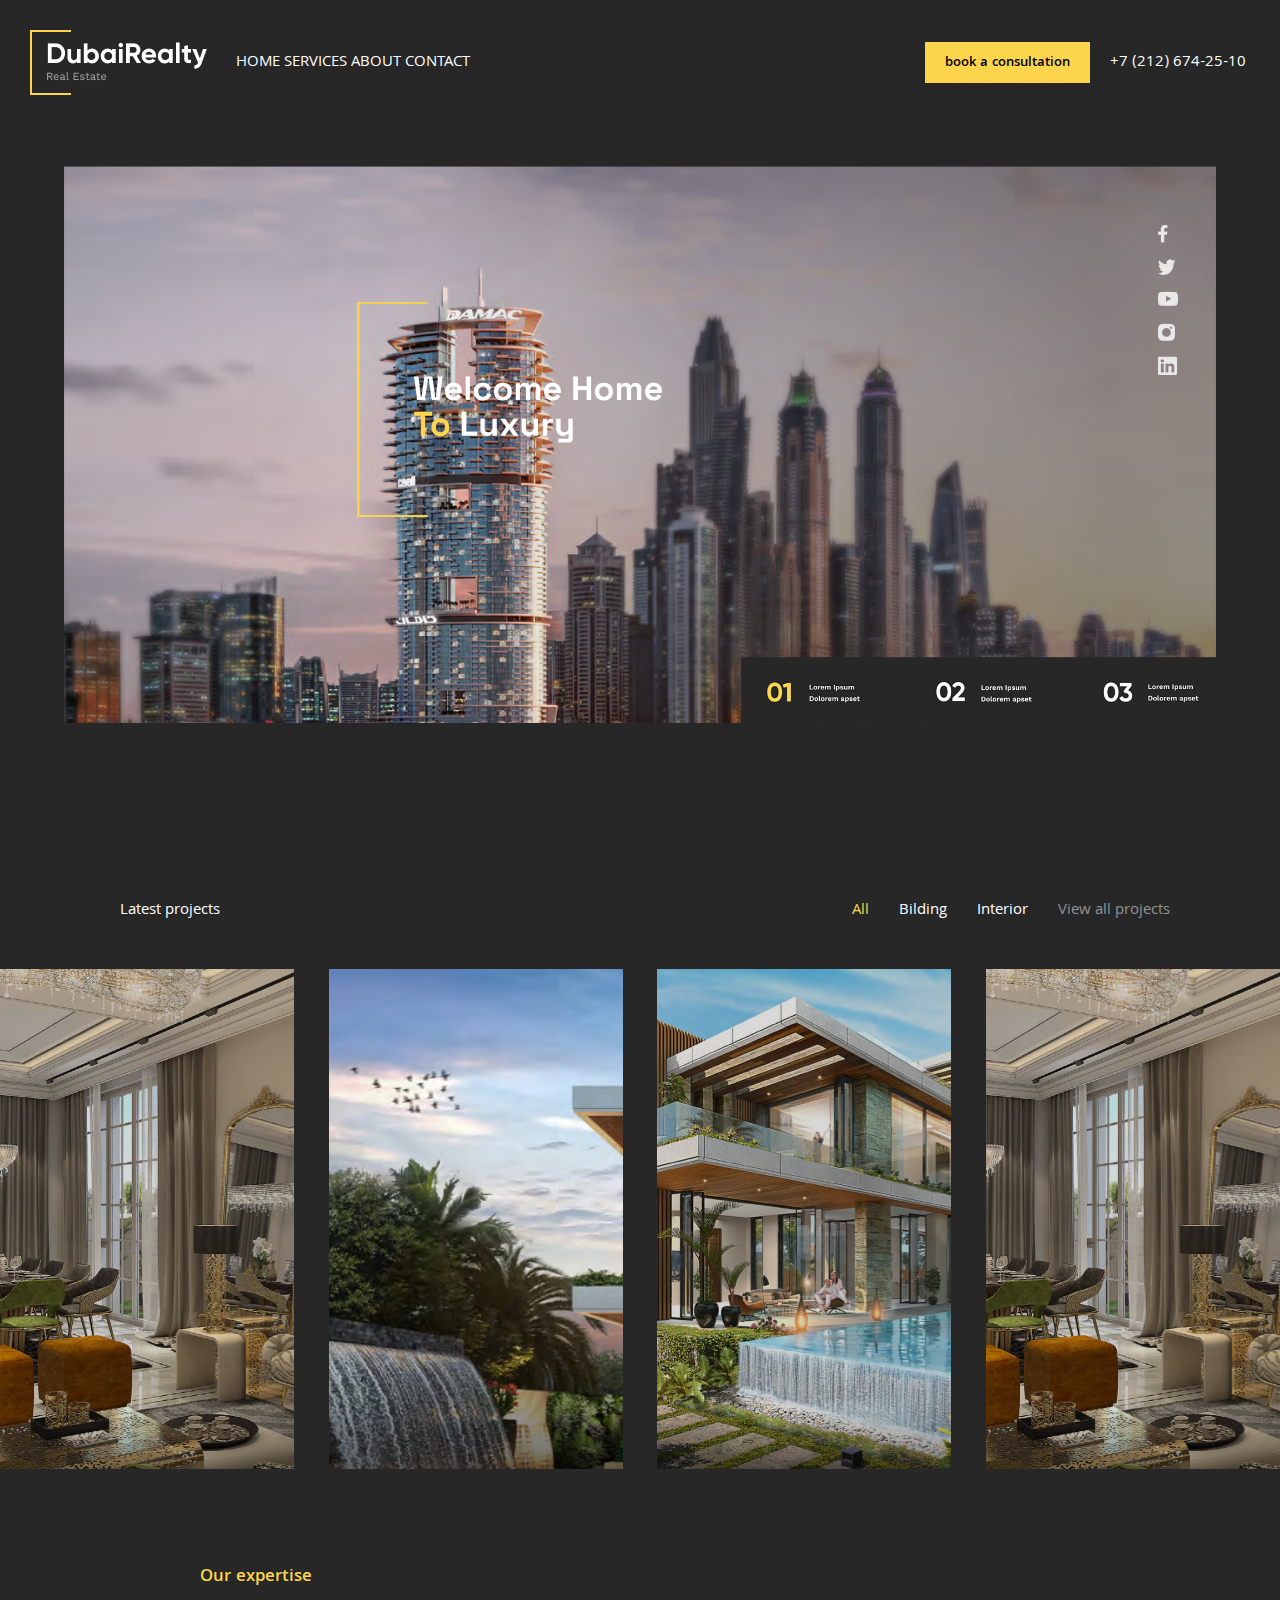
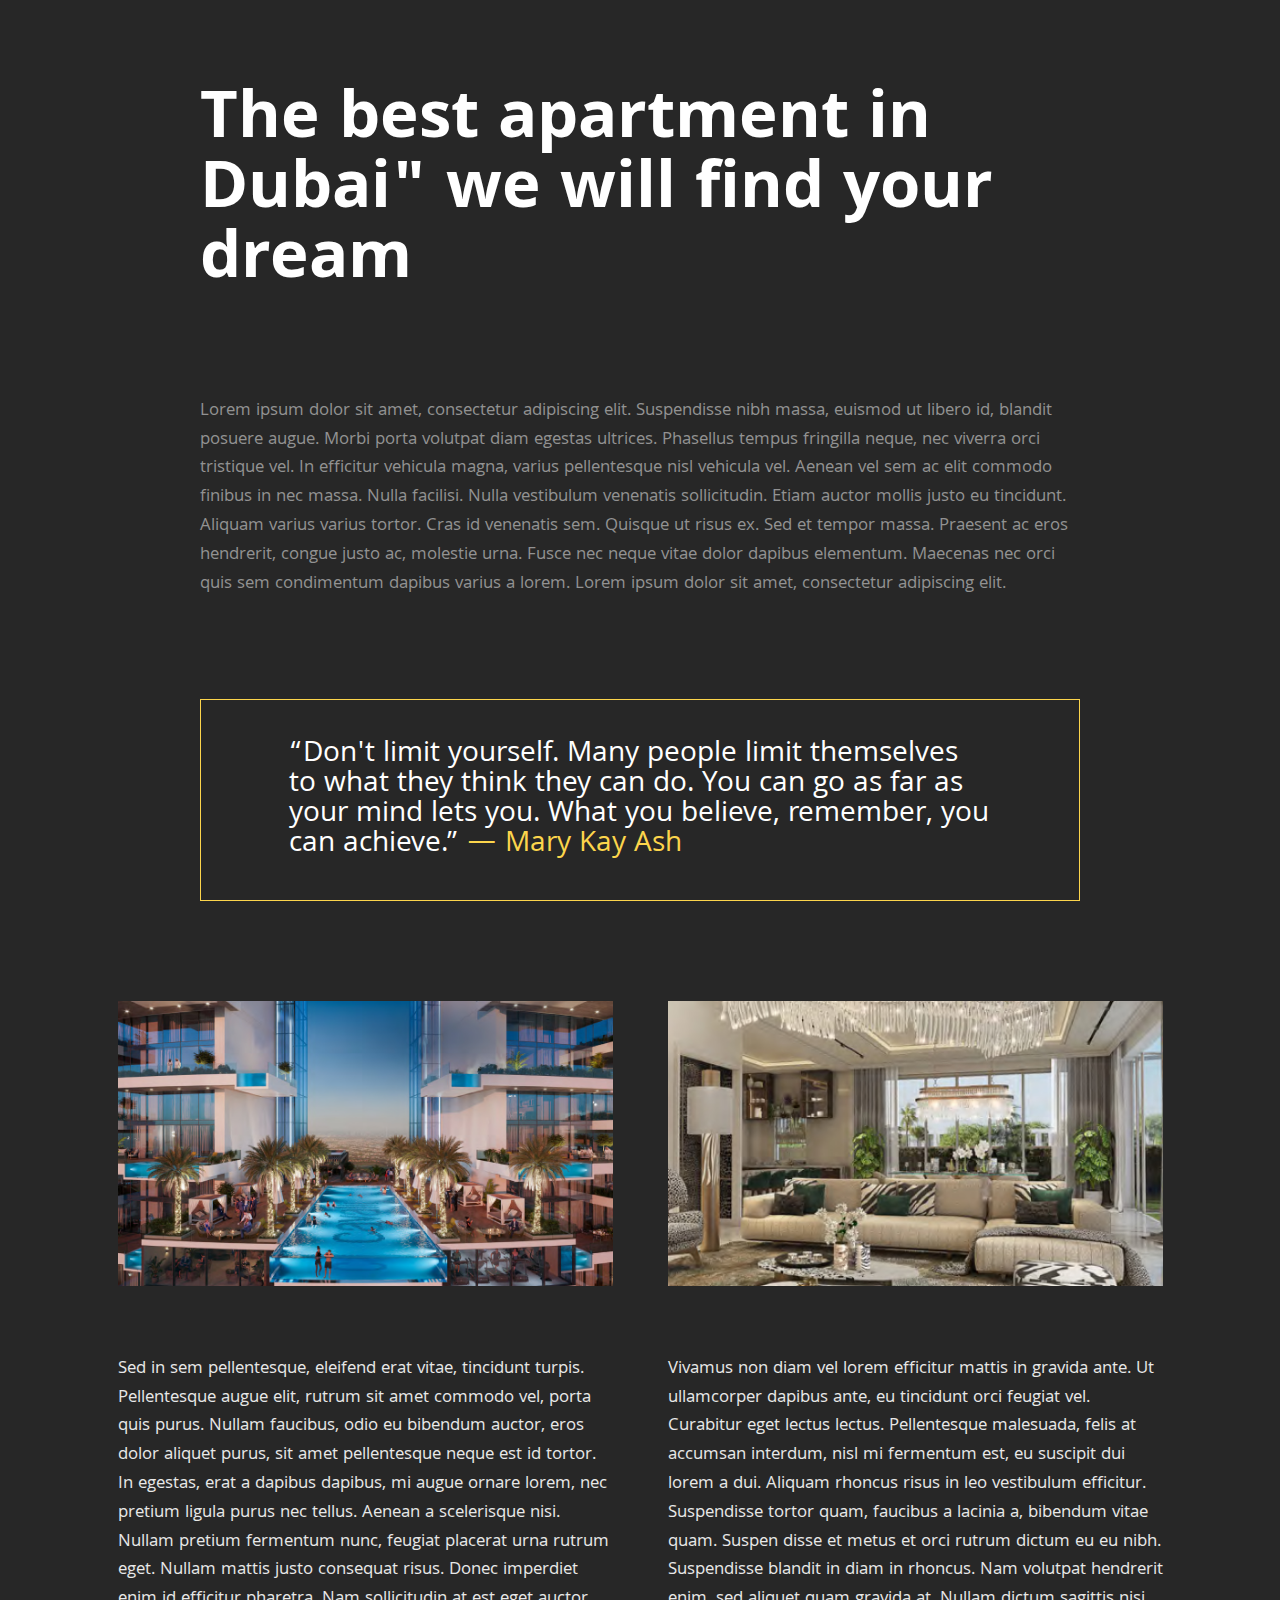
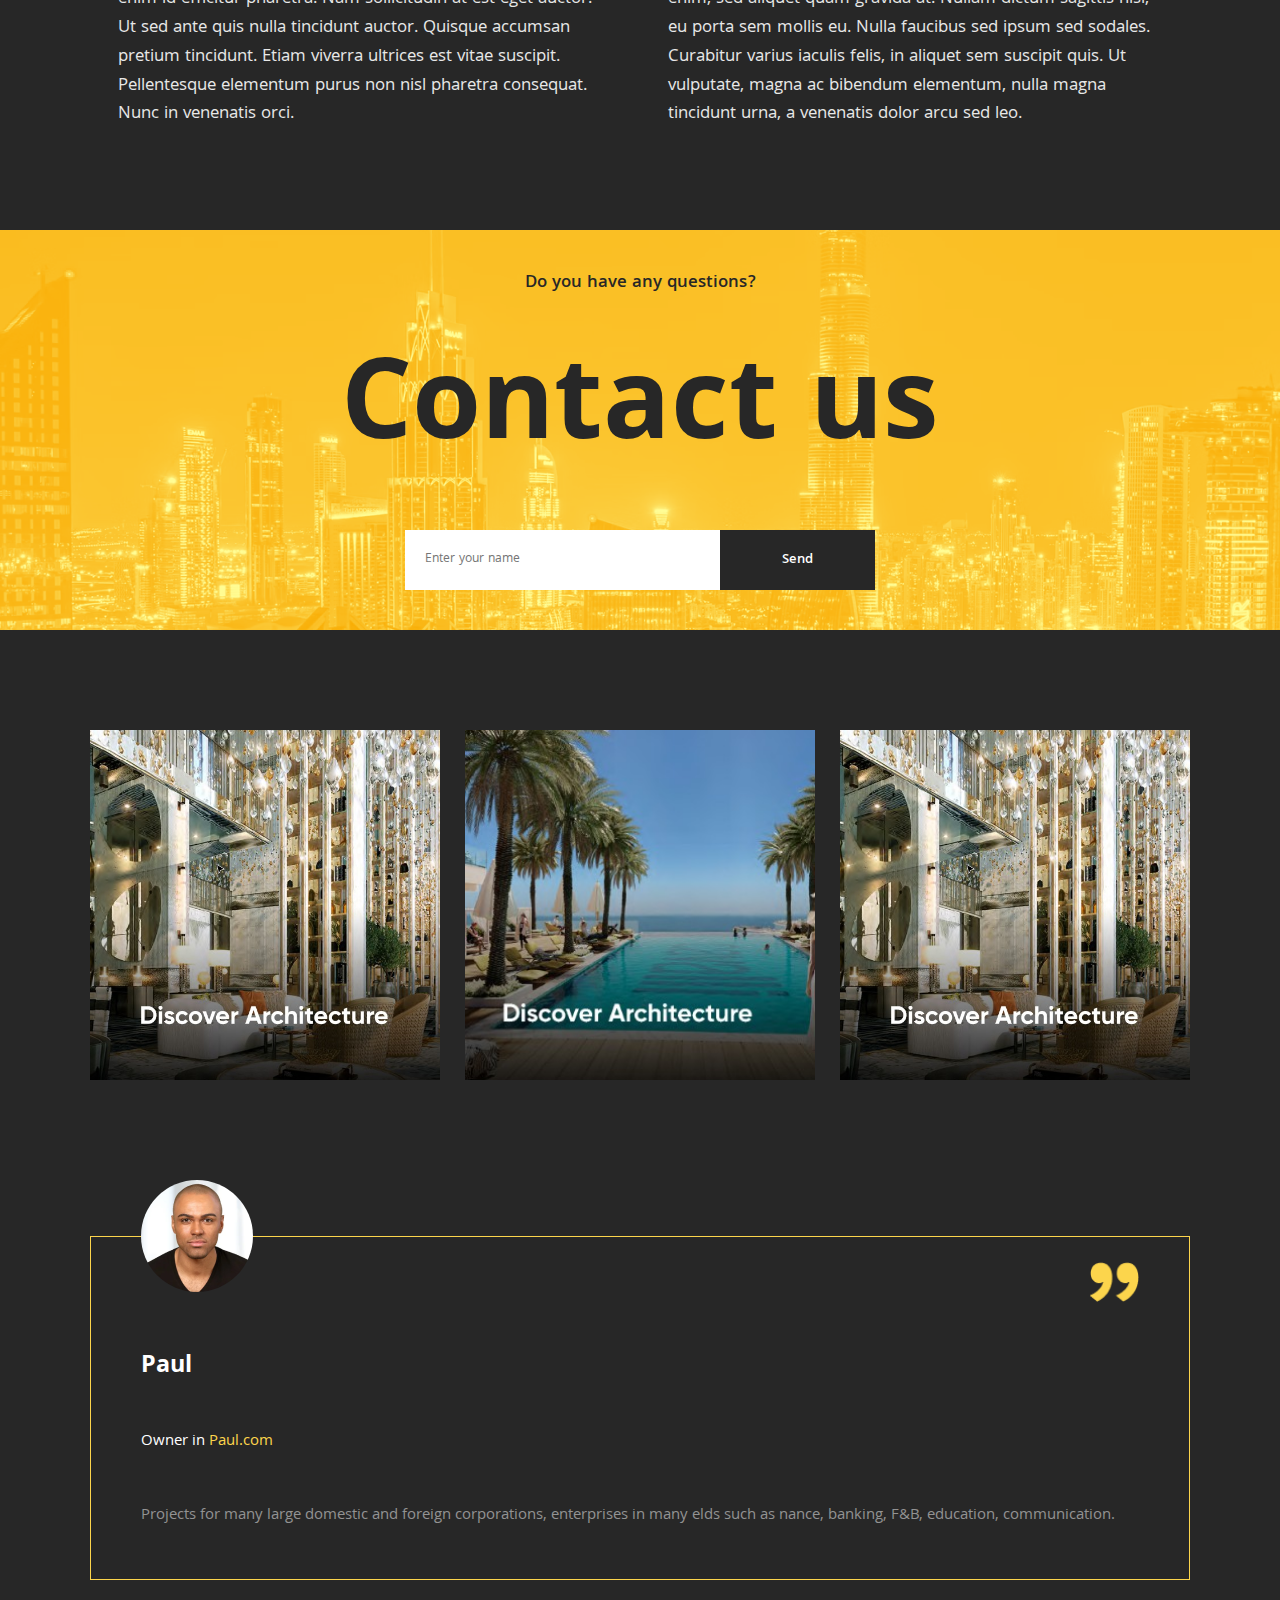
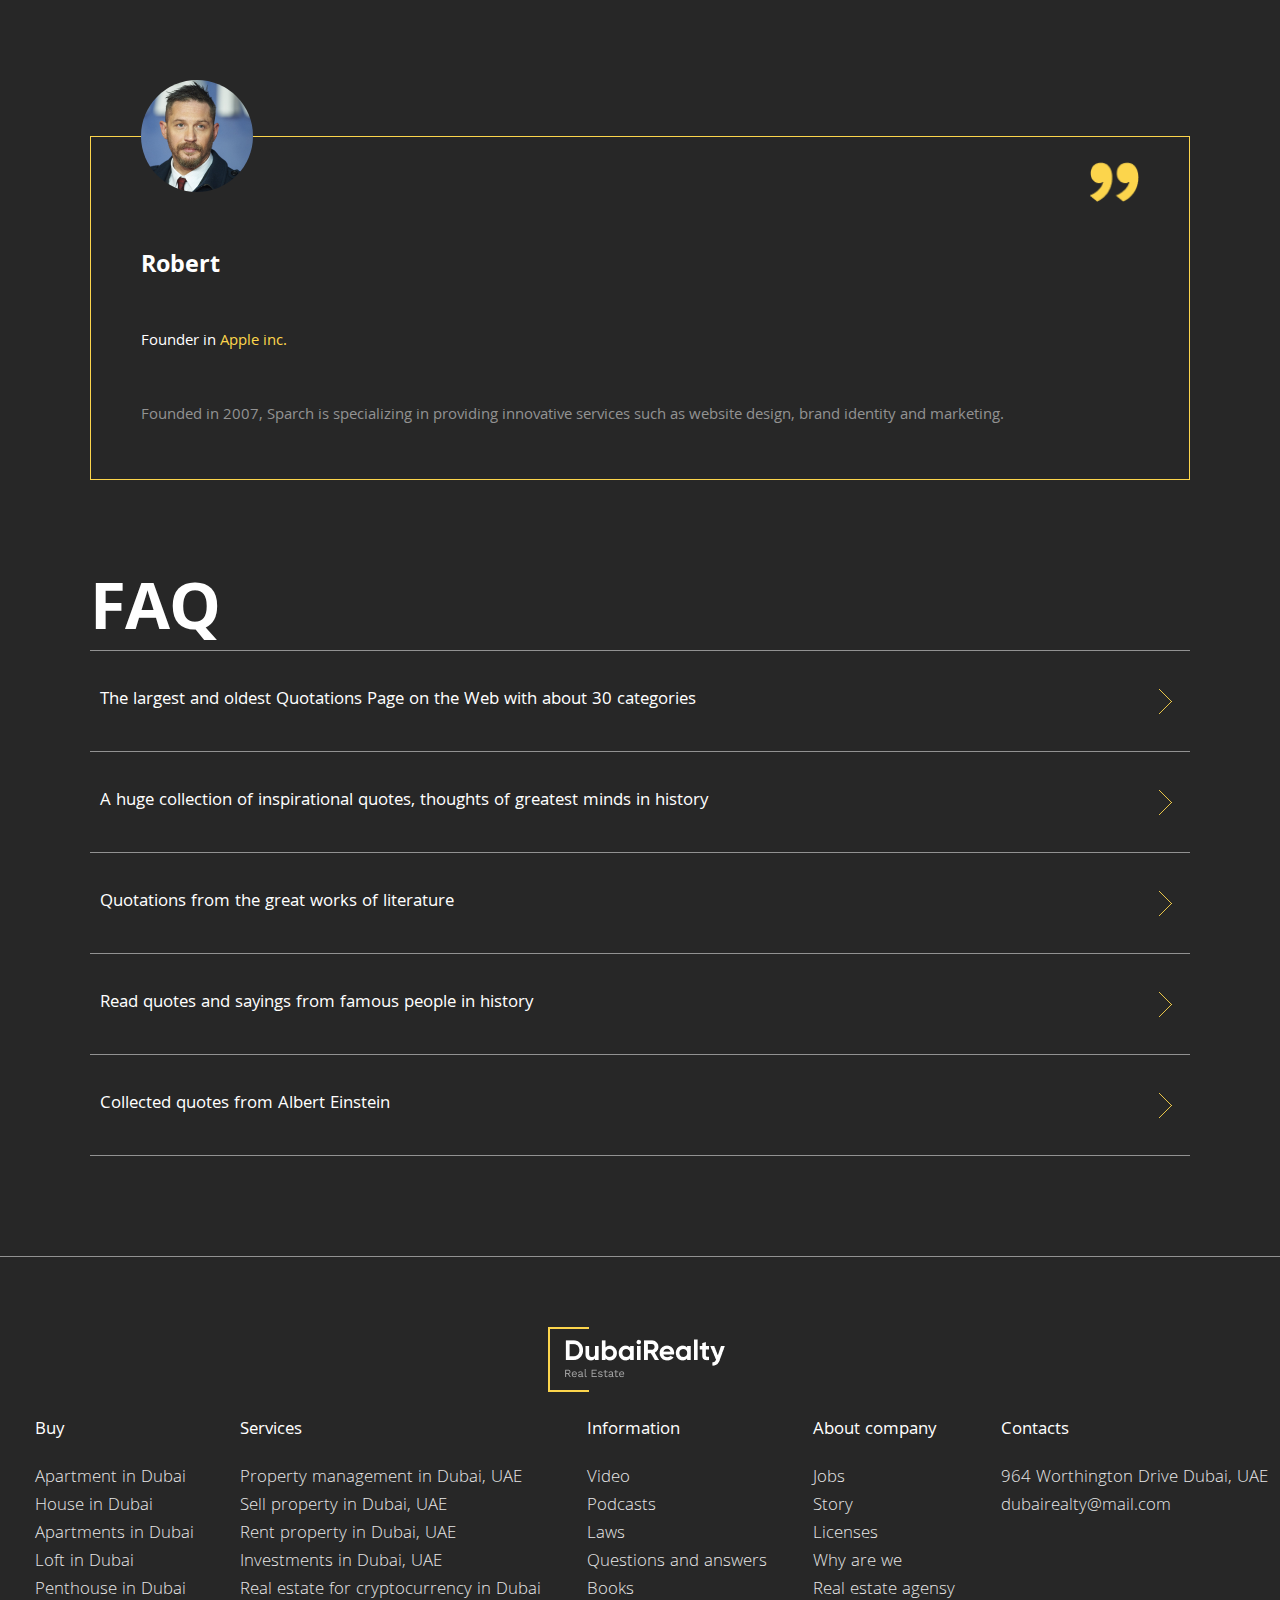
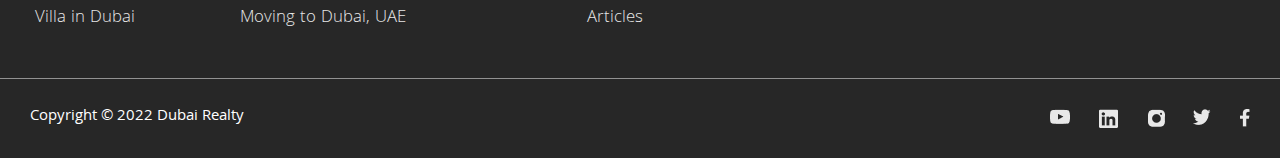
<file: index.html>
<!DOCTYPE html>
<html lang="en">
<head>
    <meta charset="UTF-8">
    <meta http-equiv="X-UA-Compatible" content="IE=edge">
    <meta name="viewport" content="width=device-width, initial-scale=1.0">
    <title>
        DubaiRealty
    </title>

    <link rel="stylesheet" href="css/mainStyles.css">
    <link rel="stylesheet" href="css/main.css">
</head>
<body id="body">
    <header class="header">
        <img src="i/logo.png" alt="" class="header__logo">

        <div class="header__main">
            <div class="main__menu">
                <a href="index.html" class="menu__link">
                    HOME
                </a>

                <a href="services.html" class="menu__link">
                    SERVICES
                </a>

                <a href="" class="menu__link">
                    ABOUT
                </a>

                <a href="#contact-us" class="menu__link">
                    CONTACT
                </a>
            </div>

            <div class="main__button">
                <a href="" class="button__link">
                    Book a consultation
                </a>
            </div>
        </div>

        <div class="header__number">
            <a href="#" class="number__text">
                +7 (212) 674-25-10
            </a>

            <div class="menu-button">
                <div class="wrapper-menu">
                    <div class="line-menu half start"></div>
                    <div class="line-menu"></div>
                    <div class="line-menu half end"></div>
                  </div>
            </div>
        </div>
    </header>

    <div class="header__menu-for-telefon _isNotActive">
        <div class="header__menu">
            <a href="index.html" class="menu__link">
                HOME
            </a>

            <a href="services.html" class="menu__link">
                SERVICES
            </a>

            <a href="" class="menu__link">
                ABOUT
            </a>

            <a href="#contact-us" class="menu__link">
                CONTACT
            </a>
        </div>
    </div>

    <div class="main__slider">
        <img src="i/main-slider.png" alt="" class="slider__image">


        <div class="main__social">
            <a href="" class="main__link">
                <img src="i/facebook.png" alt="">
            </a>

            <a href="" class="main__link">
                <img src="i/twitter.png" alt="">
            </a>

            <a href="" class="main__link">
                <img src="i/youtube.png" alt="">
            </a>

            <a href="" class="main__link">
                <img src="i/inst.png" alt="">
            </a>

            <a href="" class="main__link">
                <img src="i/in.png" alt="">
            </a>
        </div>
    </div>

        <div class="latestProjects">
            <div class="latestProjects__texts">
                <h1 class="latestProjects__title">
                    Latest projects
                </h1>

                <div class="latestProjects__container">
                    <h4 class="latestProjects__subtitle">
                        All
                    </h4>

                    <h4 class="latestProjects__subtitle">
                        Bilding
                    </h4>

                    <h4 class="latestProjects__subtitle">
                        Interior
                    </h4>

                    <h4 class="latestProjects__subtitle">
                        View all projects
                    </h4>
                </div>
            </div>

            <div class="latestProjects__projects">
                <div class="project" id="first">
                    <h1 class="project__title">
                        Villas
                    </h1>

                    <p class="project__subtitle">
                        Lorem ipsum dolor sit amet, consectetur adipiscing elit.
                        Consequat molestie integer aliquam consectetur.
                        Faucibus vitae dui massa tellus magna sit.
                    </p>

                    <div class="project__button">
                        <a href="" class="button__link">
                            See project
                        </a>
                    </div>
                </div>
                <div class="project" id="two">
                    <h1 class="project__title">
                        Dubai
                    </h1>

                    <p class="project__subtitle">
                        Lorem ipsum dolor sit amet, consectetur adipiscing elit.
                        Consequat molestie integer aliquam consectetur.
                        Faucibus vitae dui massa tellus magna sit.
                    </p>

                    <div class="project__button">
                        <a href="" class="button__link">
                            See project
                        </a>
                    </div>
                </div>

                <div class="project" id="three">
                    <h1 class="project__title">
                        Houses  
                    </h1>

                    <p class="project__subtitle">
                        Lorem ipsum dolor sit amet, consectetur adipiscing elit.
                        Consequat molestie integer aliquam consectetur.
                        Faucibus vitae dui massa tellus magna sit.
                    </p>

                    <div class="project__button">
                        <a href="" class="button__link">
                            See project
                        </a>
                    </div>
                </div>

                <div class="project" id="first">
                    <h1 class="project__title">
                        Villas
                    </h1>

                    <p class="project__subtitle">
                        Lorem ipsum dolor sit amet, consectetur adipiscing elit.
                        Consequat molestie integer aliquam consectetur.
                        Faucibus vitae dui massa tellus magna sit.
                    </p>

                    <div class="project__button">
                        <a href="" class="button__link">
                            See project
                        </a>
                    </div>
                </div>
            </div>
        </div>

    <div class="container">
        <div class="info">
            <h4 class="info__expertise">
                Our expertise
            </h4>

            <h1 class="info__title">
                The best apartment in Dubai" we will find your dream
            </h1>

            <p class="info__subtitle">
                Lorem ipsum dolor sit amet, consectetur adipiscing elit.
                Suspendisse nibh massa, euismod ut libero id, blandit
                posuere augue. Morbi porta volutpat diam egestas
                ultrices. Phasellus tempus fringilla neque, nec 
                viverra orci tristique vel. In efficitur vehicula 
                magna, varius pellentesque nisl vehicula vel. Aenean 
                vel sem ac elit commodo finibus in nec massa. Nulla 
                facilisi. Nulla vestibulum venenatis sollicitudin.
                Etiam auctor mollis justo eu tincidunt. Aliquam 
                varius varius tortor. Cras id venenatis sem. Quisque 
                ut risus ex. Sed et tempor massa. Praesent ac eros 
                hendrerit, congue justo ac, molestie urna. Fusce nec 
                neque vitae dolor dapibus elementum. Maecenas nec 
                orci quis sem condimentum dapibus varius a lorem. 
                Lorem ipsum dolor sit amet, consectetur adipiscing 
                elit.
            </p>
        </div>

        <div class="message">
            <p class="message__text">
                “Don't limit yourself. Many people limit
                themselves to what they think they can do.
                You can go as far as your mind lets you.
                What you believe, remember, you can achieve.”
                
                <i class="message__text yellow-text">
                    — Mary Kay Ash
                </i>
            </p>
        </div>

        <div class="preview">
            <div class="preview__block">
                <img src="i/preview1.png" alt="" class="block__image">

                <p class="block__text">
                    Sed in sem pellentesque, eleifend erat vitae, tincidunt turpis.
                    Pellentesque augue elit, rutrum sit amet commodo vel, porta quis purus.
                    Nullam faucibus, odio eu bibendum auctor, eros dolor aliquet purus,
                    sit amet pellentesque neque est id tortor. In egestas, erat a dapibus
                    dapibus, mi augue ornare lorem, nec pretium ligula purus nec tellus.
                    Aenean a scelerisque nisi. Nullam pretium fermentum nunc, feugiat
                    placerat urna rutrum eget. Nullam mattis justo consequat risus.
                    Donec imperdiet enim id efficitur pharetra. Nam sollicitudin at
                    est eget auctor. Ut sed ante quis nulla tincidunt auctor.
                    Quisque accumsan pretium tincidunt. Etiam viverra ultrices est 
                    vitae suscipit. Pellentesque elementum purus non nisl pharetra consequat.
                    Nunc in venenatis orci.
                </p>
            </div>

            <div class="preview__block">
                <img src="i/preview2.png" alt="" class="block__image">

                <p class="block__text">
                    Vivamus non diam vel lorem efficitur mattis in gravida
                    ante. Ut ullamcorper dapibus ante, eu tincidunt orci 
                    feugiat vel. Curabitur eget lectus lectus. Pellentesque
                    malesuada, felis at accumsan interdum, nisl mi 
                    fermentum est, eu suscipit dui lorem a dui. Aliquam
                    rhoncus risus in leo vestibulum efficitur. Suspendisse
                    tortor quam, faucibus a lacinia a, bibendum vitae quam.
                    Suspen disse et metus et orci rutrum dictum eu eu 
                    nibh. Suspendisse blandit in diam in rhoncus. Nam 
                    volutpat hendrerit enim, sed aliquet quam gravida at.
                    Nullam dictum sagittis nisi, eu porta sem mollis eu.
                    Nulla faucibus sed ipsum sed sodales. Curabitur varius
                    iaculis felis, in aliquet sem suscipit quis.
                    Ut vulputate, magna ac bibendum elementum, 
                    nulla magna tincidunt urna, a venenatis dolor arcu sed leo.
                </p>
            </div>
        </div>

        <div id="contact-us" class="contact-us">
            <p class="contact-us__subtitle">
                Do you have any questions?
            </p>

            <h1 class="contact-us__title">
                Contact us
            </h1>

            <div class="contact-us__button">
                <input type="text" class="button__input" placeholder="Enter your name">

                <div class="button__send">
                    Send
                </div>
            </div>
        </div>

        <div class="architecture">
            <div class="architecture__block">
                <p class="block__data">
                    Jule 03, 2022
                </p>

                <h1 class="block__title">
                    Discover Architecture
                </h1>

                <p class="block__subtitle">
                    Projects for many large domestic and foreign
                    corporations, enterprises in many elds such 
                </p>

                <a href="" class="block__link">
                    Learn more
                </a>
            </div>
            
            <div class="architecture__block twoImage">
                <p class="block__data">
                    Jule 03, 2022
                </p>

                <h1 class="block__title">
                    Discover Architecture
                </h1>

                <p class="block__subtitle">
                    Projects for many large domestic and foreign
                    corporations, enterprises in many elds such 
                </p>

                <a href="" class="block__link">
                    Learn more
                </a>
            </div>

            <div class="architecture__block">
                <p class="block__data">
                    Jule 03, 2022
                </p>

                <h1 class="block__title">
                    Discover Architecture
                </h1>

                <p class="block__subtitle">
                    Projects for many large domestic and foreign
                    corporations, enterprises in many elds such 
                </p>

                <a href="" class="block__link">
                    Learn more
                </a>
            </div>
        </div>

        <fieldset class="reviews">
            <legend class="reviews__legend">
                <img src="i/reviews-image1.png" alt="" class="legend-image">
            </legend>
            
            <img src="i/reviews-apostrof.png" alt="" class="reviews__apostrof">

            <h1 class="reviews__name">
                Paul
            </h1>

            <p class="reviews__work">
                Owner in <a class="_text-yellow">Paul.com</a>
            </p>

            <p class="reviews__text">
                Projects for many large domestic and foreign corporations,
                enterprises in many elds such as nance, banking, F&B,
                education, communication.
            </p>
        </fieldset>

        <fieldset class="reviews">
            <legend class="reviews__legend">
                <img src="i/reviews-image2.png" alt="" class="legend-image">
            </legend>
            
            <img src="i/reviews-apostrof.png" alt="" class="reviews__apostrof">

            <h1 class="reviews__name">
                Robert
            </h1>

            <p class="reviews__work">
                Founder in <a class="_text-yellow">Apple inc.</a>
            </p>

            <p class="reviews__text">
                Founded in 2007, Sparch is specializing in providing
                innovative services such as website design, brand
                identity and marketing.
            </p>
        </fieldset>

        <div class="faq">
            <h1 class="faq__title">
                FAQ
            </h1>

            <div class="hr"></div>

            <div class="faq__block">
                <div class="el">
                    <h1 class="block__title">
                        The largest and oldest Quotations Page on the Web
                        with about 30 categories
                    </h1>

                    <img src="i/faq-arrow.png" alt="" class="block__arrow" id="faqBtn1">
                </div>

                <p class="block__subtitle _isNotActive" id="faq1">
                    Sed in sem pellentesque, eleifend erat vitae,
                    tincidunt turpis. Pellentesque augue elit,
                    rutrum sit amet commodo vel, porta quis purus.
                    Nullam faucibus, odio eu bibendum auctor, eros
                    dolor aliquet purus, sit amet pellentesque neque
                    est id tortor. In egestas, erat a dapibus dapibus,
                    mi augue ornare lorem, nec pretium ligula purus 
                    nec tellus. Aenean a scelerisque nisi. Nullam 
                    pretium fermentum nunc, feugiat placerat urna 
                    rutrum eget. Nullam mattis justo consequat risus.
                    Donec imperdiet enim id efficitur pharetra.
                    Nam sollicitudin at est eget auctor. Ut sed 
                    ante quis nulla tincidunt auctor. Quisque 
                    accumsan pretium tincidunt. Etiam viverra 
                    ultrices est vitae suscipit. Pellentesque 
                    elementum purus non nisl pharetra consequat.
                    Nunc in venenatis orci.
                </p>
            </div>

            <div class="hr"></div>

            <div class="faq__block">
                <div class="el">
                    <h1 class="block__title">
                        A huge collection of inspirational quotes,
                        thoughts of greatest minds in history
                    </h1>

                    <img src="i/faq-arrow.png" alt="" class="block__arrow" id="faqBtn2">
                </div>

                <p class="block__subtitle _isNotActive" id="faq2">
                    Sed in sem pellentesque, eleifend erat vitae,
                    tincidunt turpis. Pellentesque augue elit,
                    rutrum sit amet commodo vel, porta quis purus.
                    Nullam faucibus, odio eu bibendum auctor, eros
                    dolor aliquet purus, sit amet pellentesque neque
                    est id tortor. In egestas, erat a dapibus dapibus,
                    mi augue ornare lorem, nec pretium ligula purus 
                    nec tellus. Aenean a scelerisque nisi. Nullam 
                    pretium fermentum nunc, feugiat placerat urna 
                    rutrum eget. Nullam mattis justo consequat risus.
                    Donec imperdiet enim id efficitur pharetra.
                    Nam sollicitudin at est eget auctor. Ut sed 
                    ante quis nulla tincidunt auctor. Quisque 
                    accumsan pretium tincidunt. Etiam viverra 
                    ultrices est vitae suscipit. Pellentesque 
                    elementum purus non nisl pharetra consequat.
                    Nunc in venenatis orci.
                </p>
            </div>

            <div class="hr"></div>

            <div class="faq__block">
                <div class="el">
                    <h1 class="block__title">
                        Quotations from the great works of literature
                    </h1>

                    <img src="i/faq-arrow.png" alt="" class="block__arrow" id="faqBtn3">
                </div>

                <p class="block__subtitle _isNotActive" id="faq3">
                    Sed in sem pellentesque, eleifend erat vitae,
                    tincidunt turpis. Pellentesque augue elit,
                    rutrum sit amet commodo vel, porta quis purus.
                    Nullam faucibus, odio eu bibendum auctor, eros
                    dolor aliquet purus, sit amet pellentesque neque
                    est id tortor. In egestas, erat a dapibus dapibus,
                    mi augue ornare lorem, nec pretium ligula purus 
                    nec tellus. Aenean a scelerisque nisi. Nullam 
                    pretium fermentum nunc, feugiat placerat urna 
                    rutrum eget. Nullam mattis justo consequat risus.
                    Donec imperdiet enim id efficitur pharetra.
                    Nam sollicitudin at est eget auctor. Ut sed 
                    ante quis nulla tincidunt auctor. Quisque 
                    accumsan pretium tincidunt. Etiam viverra 
                    ultrices est vitae suscipit. Pellentesque 
                    elementum purus non nisl pharetra consequat.
                    Nunc in venenatis orci.
                </p>
            </div>

            <div class="hr"></div>

            <div class="faq__block">
                <div class="el">
                    <h1 class="block__title">
                        Read quotes and sayings from famous people in history
                    </h1>

                    <img src="i/faq-arrow.png" alt="" class="block__arrow" id="faqBtn4">
                </div>

                <p class="block__subtitle _isNotActive" id="faq4">
                    Sed in sem pellentesque, eleifend erat vitae,
                    tincidunt turpis. Pellentesque augue elit,
                    rutrum sit amet commodo vel, porta quis purus.
                    Nullam faucibus, odio eu bibendum auctor, eros
                    dolor aliquet purus, sit amet pellentesque neque
                    est id tortor. In egestas, erat a dapibus dapibus,
                    mi augue ornare lorem, nec pretium ligula purus 
                    nec tellus. Aenean a scelerisque nisi. Nullam 
                    pretium fermentum nunc, feugiat placerat urna 
                    rutrum eget. Nullam mattis justo consequat risus.
                    Donec imperdiet enim id efficitur pharetra.
                    Nam sollicitudin at est eget auctor. Ut sed 
                    ante quis nulla tincidunt auctor. Quisque 
                    accumsan pretium tincidunt. Etiam viverra 
                    ultrices est vitae suscipit. Pellentesque 
                    elementum purus non nisl pharetra consequat.
                    Nunc in venenatis orci.
                </p>
            </div>

            <div class="hr"></div>

            <div class="faq__block">
                <div class="el">
                    <h1 class="block__title">
                        Collected quotes from Albert Einstein
                    </h1>

                    <img src="i/faq-arrow.png" alt="" class="block__arrow" id="faqBtn5">
                </div>

                <p class="block__subtitle _isNotActive" id="faq5">
                    Sed in sem pellentesque, eleifend erat vitae,
                    tincidunt turpis. Pellentesque augue elit,
                    rutrum sit amet commodo vel, porta quis purus.
                    Nullam faucibus, odio eu bibendum auctor, eros
                    dolor aliquet purus, sit amet pellentesque neque
                    est id tortor. In egestas, erat a dapibus dapibus,
                    mi augue ornare lorem, nec pretium ligula purus 
                    nec tellus. Aenean a scelerisque nisi. Nullam 
                    pretium fermentum nunc, feugiat placerat urna 
                    rutrum eget. Nullam mattis justo consequat risus.
                    Donec imperdiet enim id efficitur pharetra.
                    Nam sollicitudin at est eget auctor. Ut sed 
                    ante quis nulla tincidunt auctor. Quisque 
                    accumsan pretium tincidunt. Etiam viverra 
                    ultrices est vitae suscipit. Pellentesque 
                    elementum purus non nisl pharetra consequat.
                    Nunc in venenatis orci.
                </p>
            </div>

            <div class="hr"></div>
        </div>
    </div>

    <footer class="footer">

        <div class="hr"></div>

        <img src="i/logo.png" alt="" class="footer__logo">

        <div class="footer__container">

            <div class="hrtask"></div>

            <div class="footer__block">
                <h1 class="block__title">
                    Buy <img class="block__arrow" src="i/faq-arrow.png" alt="" id="footerBtn1">
                </h1>
    
                <ul class="block__ul" id="footerNav1">
                    <li class="block__li">
                        Apartment in Dubai
                    </li>
    
                    <li class="block__li">
                        House in Dubai
                    </li>
    
                    <li class="block__li">
                        Apartments in Dubai
                    </li>
    
                    <li class="block__li">
                        Loft in Dubai
                    </li>
    
                    <li class="block__li">
                        Penthouse in Dubai
                    </li>
    
                    <li class="block__li">
                        Villa in Dubai
                    </li>
                </ul>
            </div>

            <div class="hrtask"></div>

            <div class="footer__block">
                <h1 class="block__title">
                    Services <img class="block__arrow" src="i/faq-arrow.png" alt="" id="footerBtn2">
                </h1>
    
                <ul class="block__ul" id="footerNav2">
                    <li class="block__li">
                        Property management in Dubai, UAE
                    </li>
    
                    <li class="block__li">
                        Sell ​​property in Dubai, UAE
                    </li>
    
                    <li class="block__li">
                        Rent property in Dubai, UAE
                    </li>
    
                    <li class="block__li">
                        Investments in Dubai, UAE
                    </li>
    
                    <li class="block__li">
                        Real estate for cryptocurrency in Dubai
                    </li>
    
                    <li class="block__li">
                        Moving to Dubai, UAE
                    </li>
                </ul>
            </div>

            <div class="hrtask"></div>

            <div class="footer__block">
                <h1 class="block__title">
                    Information <img class="block__arrow" src="i/faq-arrow.png" alt="" id="footerBtn3">
                </h1>
    
                <ul class="block__ul" id="footerNav3">
                    <li class="block__li">
                        Video
                    </li>
    
                    <li class="block__li">
                        Podcasts
                    </li>
    
                    <li class="block__li">
                        Laws
                    </li>
    
                    <li class="block__li">
                        Questions and answers
                    </li>
    
                    <li class="block__li">
                        Books
                    </li>
    
                    <li class="block__li">
                        Articles
                    </li>
                </ul>
            </div>

            <div class="hrtask"></div>

            <div class="footer__block">
                <h1 class="block__title">
                    About company <img class="block__arrow" src="i/faq-arrow.png" alt="" id="footerBtn4">
                </h1>
    
                <ul class="block__ul" id="footerNav4">
                    <li class="block__li">
                        Jobs
                    </li>
    
                    <li class="block__li">
                        Story
                    </li>
    
                    <li class="block__li">
                        Licenses
                    </li>
    
                    <li class="block__li">
                        Why are we
                    </li>
    
                    <li class="block__li">
                        Real estate agensy
                    </li>
                </ul>
            </div>

            <div class="hrtask"></div>

            <div class="footer__block">
                <h1 class="block__title">
                    Contacts <img class="block__arrow" src="i/faq-arrow.png" alt="" id="footerBtn5">
                </h1>
    
                <ul class="block__ul" id="footerNav5">
                    <li class="block__li">
                        964 Worthington Drive Dubai, UAE
                    </li>
    
                    <li class="block__li">
                        dubairealty@mail.com
                    </li>
                </ul>
            </div>
        </div>

        <div class="hr"></div>

        <div class="footer__copyright">
            <h1 class="copyright__title">
                Copyright © 2022 Dubai Realty
            </h1>

            <nav class="copyright__nav">
                <a href="" class="copyright__link">
                    <img src="i/youtube.png" alt="" class="link__image">
                </a>

                <a href="" class="copyright__link">
                    <img src="i/in.png" alt="" class="link__image">
                </a>

                <a href="" class="copyright__link">
                    <img src="i/inst.png" alt="" class="link__image">
                </a>

                <a href="" class="copyright__link">
                    <img src="i/twitter.png" alt="" class="link__image">
                </a>

                <a href="" class="copyright__link">
                    <img src="i/facebook.png" alt="" class="link__image">
                </a>
            </nav>
        </div>
    </footer>

    <script src="js/script.js"></script>
    <script src="js/faqFunction.js"></script>
    <script src="js/footerFunction.js"></script>
    <script src="js/main.js"></script>
</body>
</html>
</file>
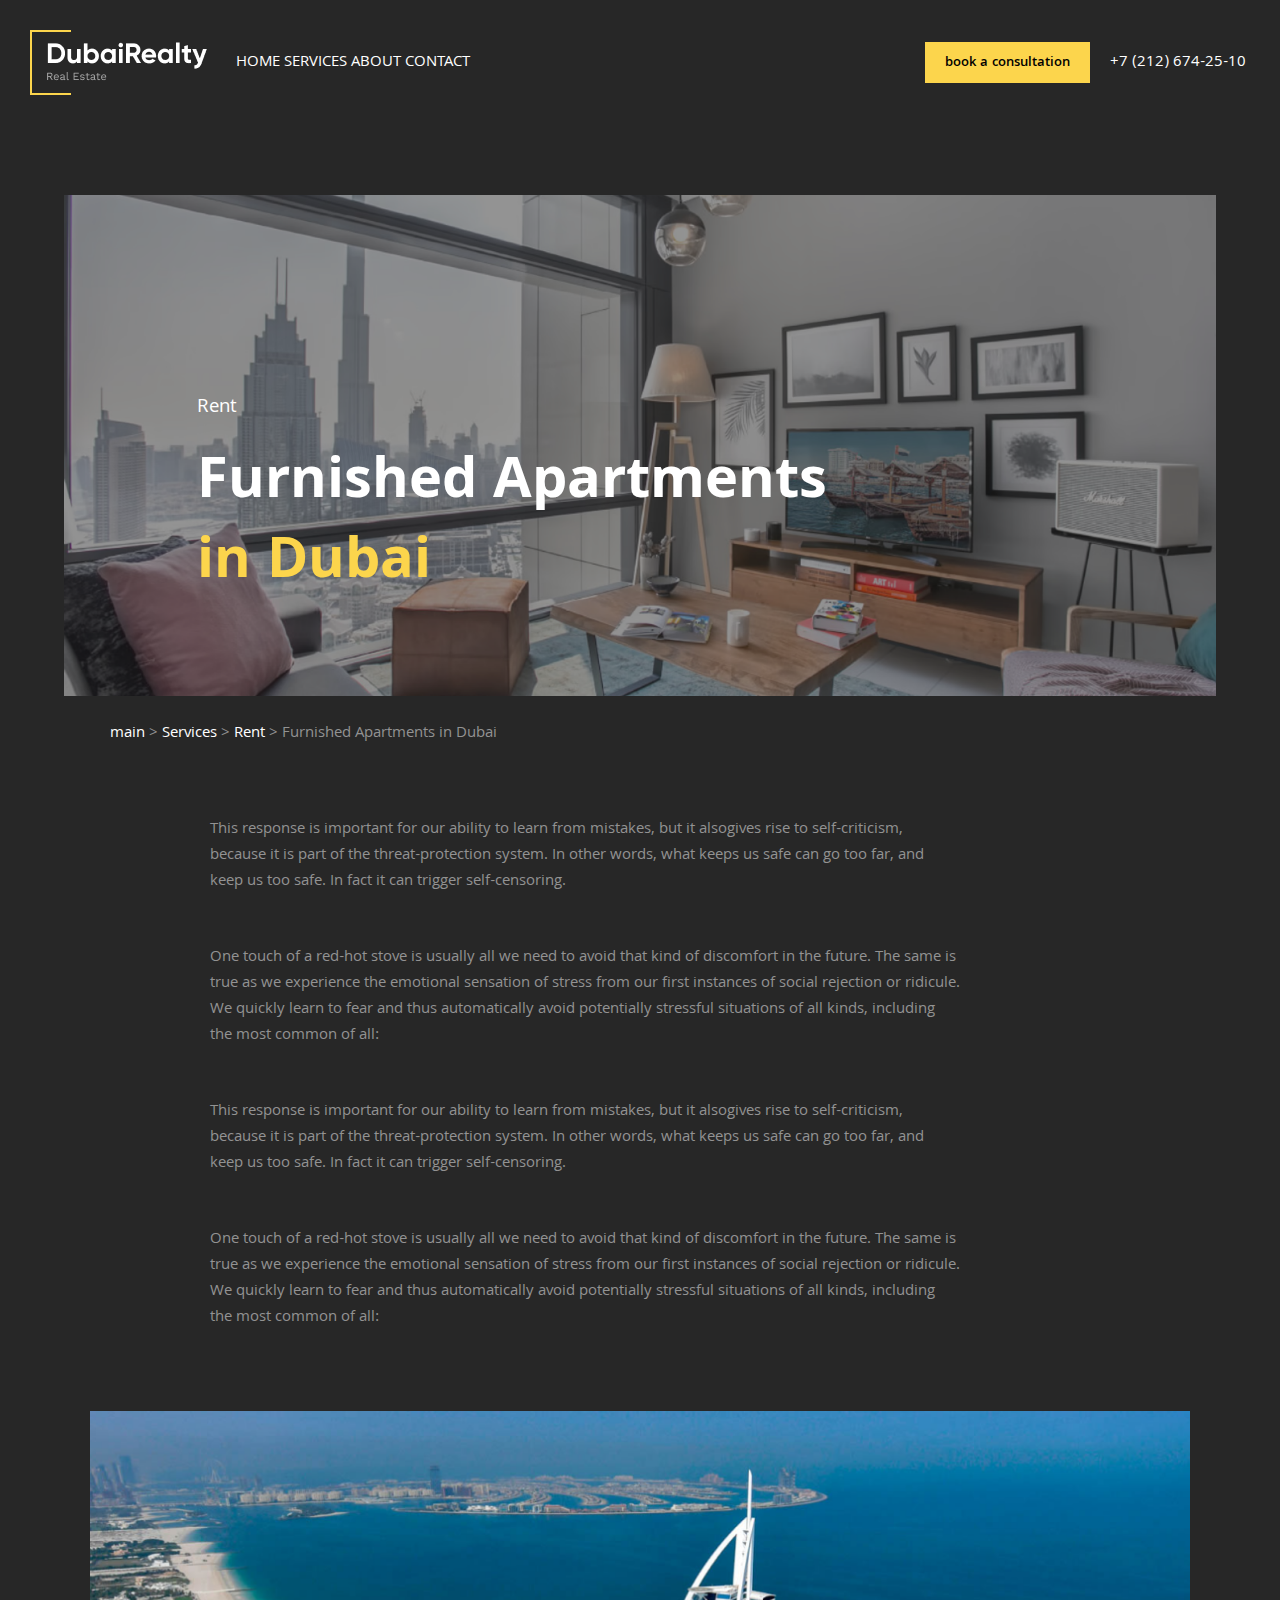
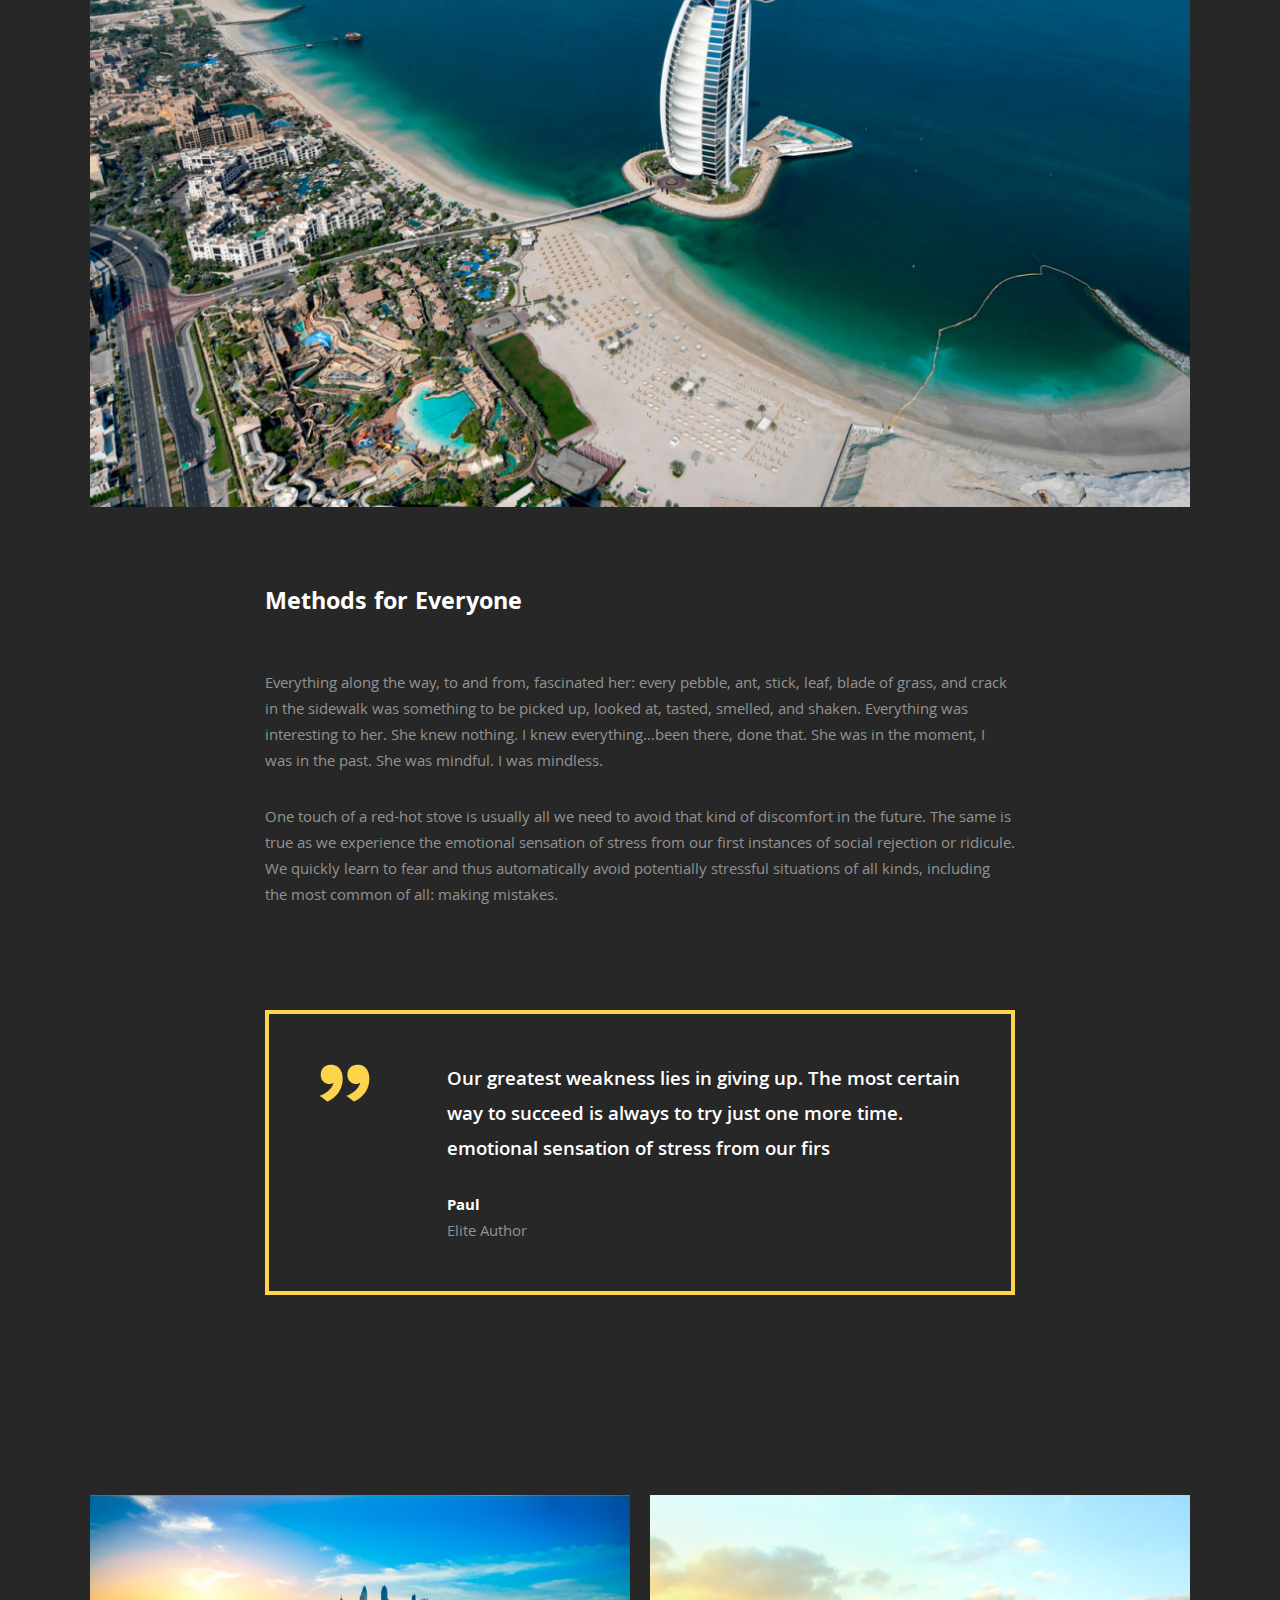
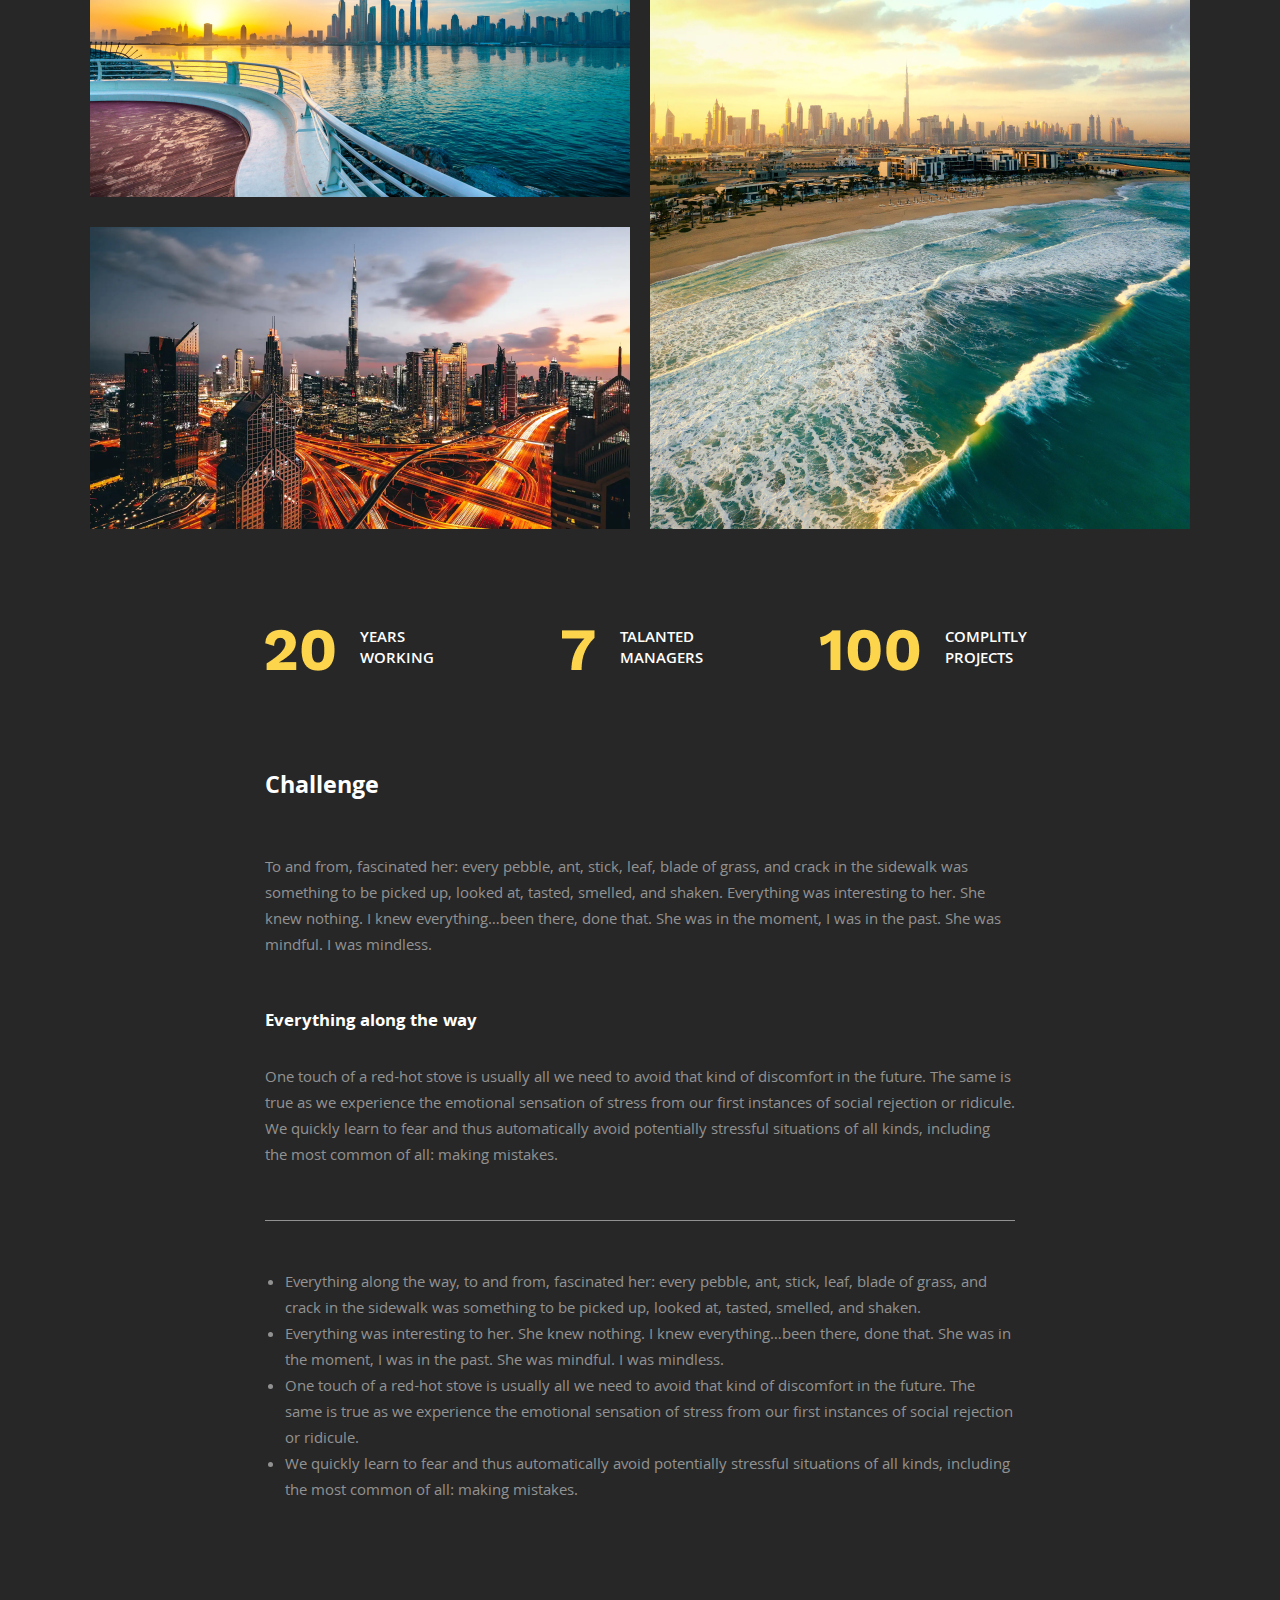
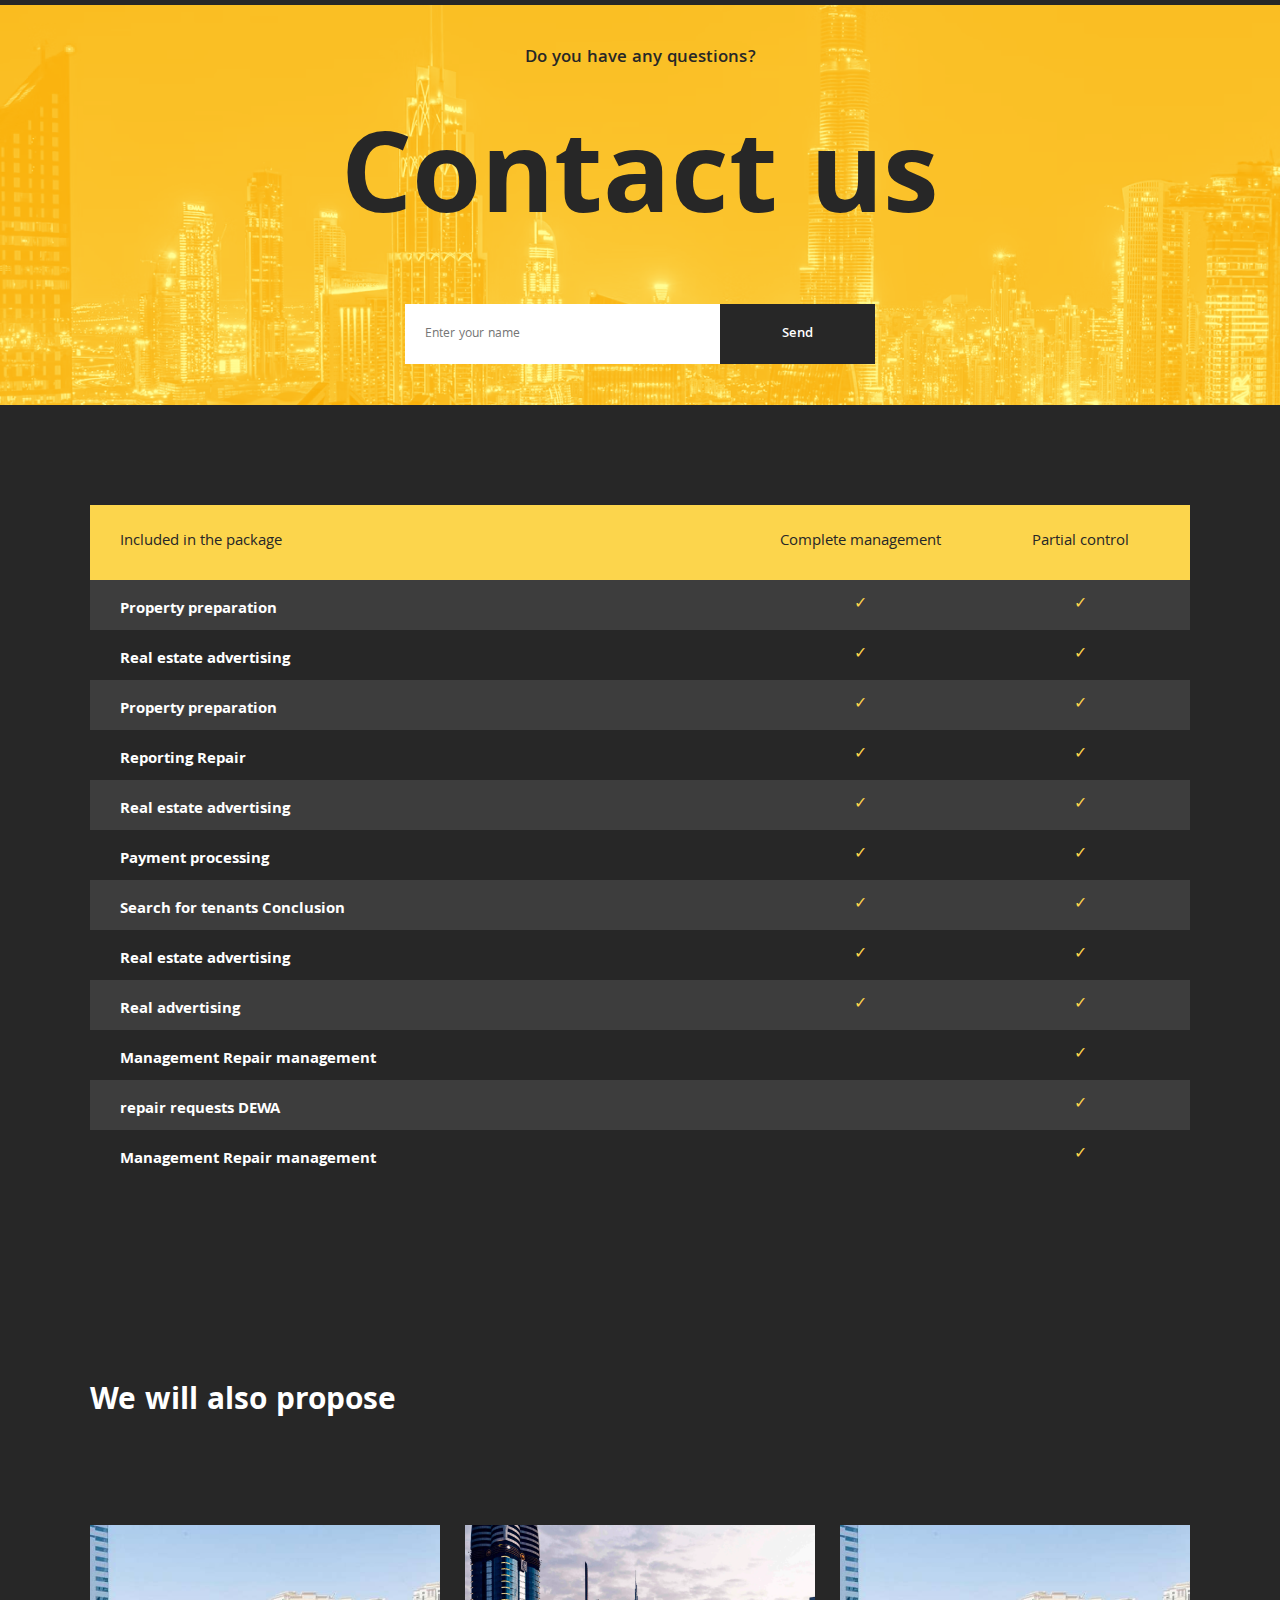
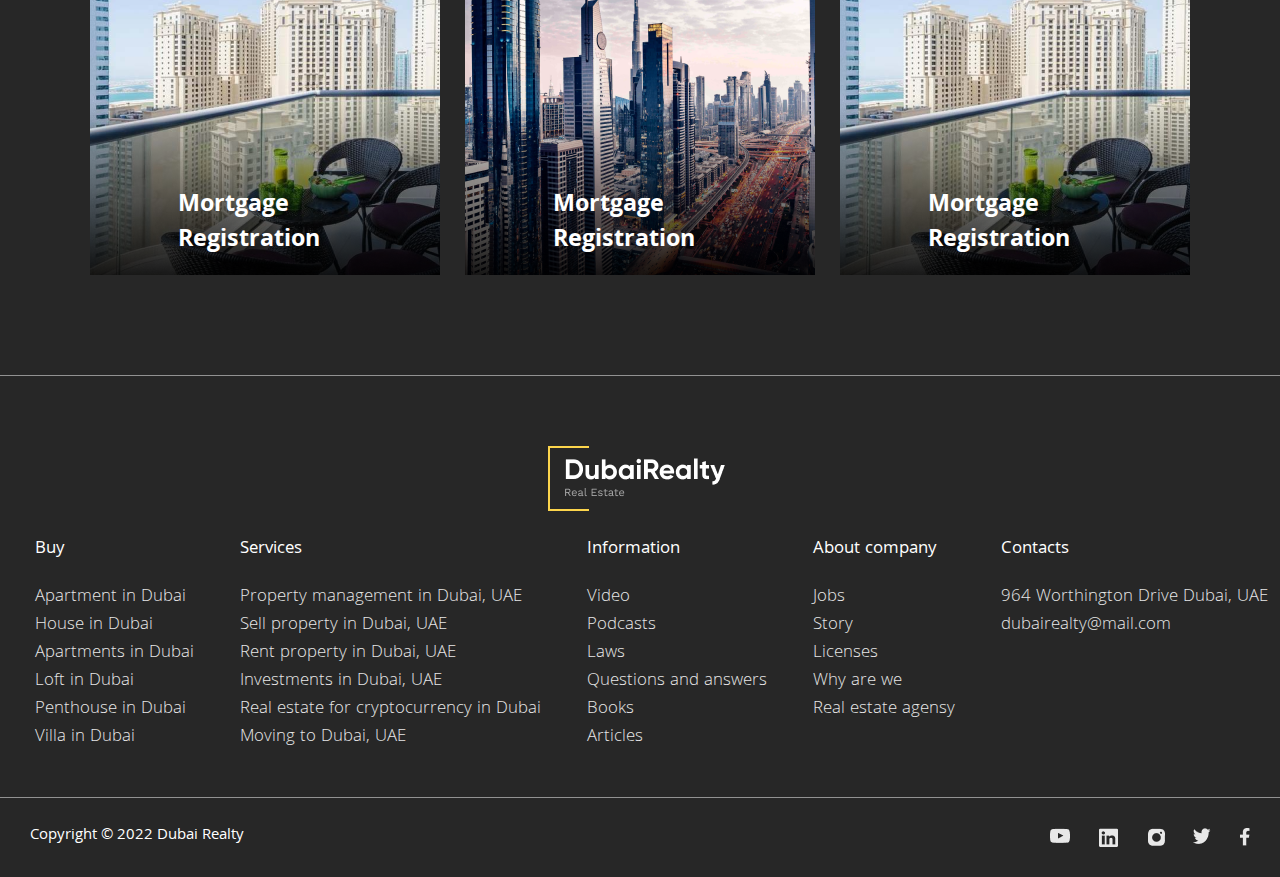
<file: services.html>
<!DOCTYPE html>
<html lang="en">
<head>
    <meta charset="UTF-8">
    <meta http-equiv="X-UA-Compatible" content="IE=edge">
    <meta name="viewport" content="width=device-width, initial-scale=1.0">
    <title>Document</title>

    <link rel="stylesheet" href="css/mainStyles.css">
    <link rel="stylesheet" href="css/services.css">
</head>
<body>
    <header class="header">
        <img src="i/logo.png" alt="" class="header__logo">

        <div class="header__main">
            <div class="main__menu">
                <a href="index.html" class="menu__link">
                    HOME
                </a>

                <a href="services.html" class="menu__link">
                    SERVICES
                </a>

                <a href="" class="menu__link">
                    ABOUT
                </a>

                <a href="#contact-us" class="menu__link">
                    CONTACT
                </a>
            </div>

            <div class="main__button">
                <a href="" class="button__link">
                    Book a consultation
                </a>
            </div>
        </div>

        <div class="header__number">
            <a href="#" class="number__text">
                +7 (212) 674-25-10
            </a>

            <div class="menu-button">
                <div class="wrapper-menu">
                    <div class="line-menu half start"></div>
                    <div class="line-menu"></div>
                    <div class="line-menu half end"></div>
                  </div>
            </div>
        </div>
    </header>

    <div class="header__menu-for-telefon _isNotActive">
        <div class="header__menu">
            <a href="index.html" class="menu__link">
                HOME
            </a>

            <a href="services.html" class="menu__link">
                SERVICES
            </a>

            <a href="" class="menu__link">
                ABOUT
            </a>

            <a href="#contact-us" class="menu__link">
                CONTACT
            </a>
        </div>
    </div>

    <main class="main">
        <img src="" alt="" class="main__slider">

        <div class="main__text">
            <p class="main__subtitle">
                Rent
            </p>
            
            <h1 class="main__title">
                Furnished Apartments 
        
                <p class="_text-yellow">
                    in Dubai
                </p>
            </h1>
        </div>
    </main>

    <div class="container">
        <div class="apartments">
            <p class="apartments__puth">
                <a class="_text-white">main</a> > <a class="_text-white">Services</a>  > <a class="_text-white">Rent</a> > Furnished Apartments in Dubai
            </p>
            
            <p class="apartments__text">
                This response is important for our ability to 
                learn from mistakes, but it alsogives rise to 
                self-criticism, because it is part of the 
                threat-protection system. In other words, 
                what keeps us safe can go too far, and keep 
                us too safe. In fact it can trigger self-censoring.
            </p>

            <p class="apartments__text">
                One touch of a red-hot stove is usually all we 
                need to avoid that kind of discomfort in the 
                future. The same is true as we experience the 
                emotional sensation of stress from our first 
                instances of social rejection or ridicule. 
                We quickly learn to fear and thus automatically 
                avoid potentially stressful situations of all 
                kinds, including the most common of all:
            </p>

            <p class="apartments__text">
                This response is important for our ability to 
                learn from mistakes, but it alsogives rise to 
                self-criticism, because it is part of the 
                threat-protection system. In other words, 
                what keeps us safe can go too far, and keep 
                us too safe. In fact it can trigger self-censoring.
            </p>

            <p class="apartments__text">
                One touch of a red-hot stove is usually all we 
                need to avoid that kind of discomfort in the 
                future. The same is true as we experience the 
                emotional sensation of stress from our first 
                instances of social rejection or ridicule. 
                We quickly learn to fear and thus automatically 
                avoid potentially stressful situations of all 
                kinds, including the most common of all:
            </p>
        </div>

        <img src="i/services/preview1.png" alt="" class="preview-first">

        <div class="methods">
            <h1 class="methods__title">
                Methods for Everyone
            </h1>

            <p class="methods__text">
                Everything along the way, to and from, 
                fascinated her: every pebble, ant, stick, 
                leaf, blade of grass, and crack in the sidewalk 
                was something to be picked up, looked at, 
                tasted, smelled, and shaken. Everything was 
                interesting to her. She knew nothing. I knew 
                everything…been there, done that. She was in the 
                moment, I was in the past. She was mindful. 
                I was mindless.
            </p>

            <p class="methods__text">
                One touch of a red-hot stove is usually all we 
                need to avoid that kind of discomfort in the 
                future. The same is true as we experience the 
                emotional sensation of stress from our first 
                instances of social rejection or ridicule. We 
                quickly learn to fear and thus automatically 
                avoid potentially stressful situations of all 
                kinds, including the most common of all: making mistakes.
            </p>

            <div class="methods__block">
                <div class="block__first">
                    <img src="i/reviews-apostrof.png" alt="" class="block__quotes">
                </div>

                <div class="block__two">
                    <p class="block__text">
                        Our greatest weakness lies in giving up. 
                        The most certain way to succeed is 
                        always to try just one more time. 
                        emotional sensation of stress from our firs
                    </p>

                    <h1 class="block__author">
                        Paul
                    </h1>

                    <p class="block__info">
                        Elite Author
                    </p>
                </div>
            </div>
        </div>

        <div class="preview">
            <div class="preview__block">
                <img src="i/services/preview2.png" alt="" class="preview__image first">

                <img src="i/services/preview3.png" alt="" class="preview__image">

            </div>

            <div class="preview__block">
                <img src="i/services/preview4.png" alt="" class="preview__image">
            </div>
        </div>

        <div class="talants">
            <div class="talants__block">
                <img src="i/services/20.png" alt="" class="talants__image">
                
                <h1 class="talants__title">
                    YEARS WORKING
                </h1>
            </div>

            <div class="talants__block">
                <img src="i/services/7.png" alt="" class="talants__image">

                <h1 class="talants__title">
                    TALANTED MANAGERS
                </h1>
            </div>

            <div class="talants__block">
                <img src="i/services/100.png" alt="" class="talants__image">

                <h1 class="talants__title">
                    COMPLITLY PROJECTS
                </h1>
            </div>
        </div>

        <div class="challenge">
            <h1 class="challenge__title">
                Challenge
            </h1>

            <p class="challenge__subtitle">
                To and from, fascinated her: every pebble, ant, stick, 
                leaf, blade of grass, and crack in the sidewalk was 
                something to be picked up, looked at, tasted, smelled, 
                and shaken. Everything was interesting to her. 
                She knew nothing. I knew everything…been there, done 
                that. She was in the moment, I was in the past. 
                She was mindful. I was mindless.
            </p>

            <h1 class="challenge__title-two">
                Everything along the way
            </h1>

            <p class="challenge__subtitle">
                One touch of a red-hot stove is usually all we 
                need to avoid that kind of discomfort in the 
                future. The same is true as we experience the 
                emotional sensation of stress from our first 
                instances of social rejection or ridicule. 
                We quickly learn to fear and thus automatically 
                avoid potentially stressful situations of all 
                kinds, including the most common of all: making mistakes.
            </p>

            <div class="hr"></div>

            <ul class="challenge__list">
                <li class="challenge__li">
                    Everything along the way, to and from, 
                    fascinated her: every pebble, ant, stick, 
                    leaf, blade of grass, and crack in the 
                    sidewalk was something to be picked up, 
                    looked at, tasted, smelled, and shaken.
                </li>

                <li class="challenge__li">
                    Everything was interesting to her. 
                    She knew nothing. I knew everything…been 
                    there, done that. She was in the moment, 
                    I was in the past. She was mindful. 
                    I was mindless.
                </li>

                <li class="challenge__li">
                    One touch of a red-hot stove is usually all 
                    we need to avoid that kind of discomfort in 
                    the future. The same is true as we 
                    experience the emotional sensation of stress 
                    from our first instances of social rejection or ridicule.
                </li>

                <li class="challenge__li">
                    We quickly learn to fear and thus 
                    automatically avoid potentially stressful 
                    situations of all kinds, including the most 
                    common of all: making mistakes.
                </li>
            </ul>
        </div>

        <div id="contact-us" class="contact-us">
            <p class="contact-us__subtitle">
                Do you have any questions?
            </p>

            <h1 class="contact-us__title">
                Contact us
            </h1>

            <div class="contact-us__button">
                <input type="text" class="button__input" placeholder="Enter your name">

                <div class="button__send">
                    Send
                </div>
            </div>
        </div>

        <!-- ✓  -->

        <div class="table">
            <div class="table__main">
                <div class="table__text">
                    <h1 class="maintable__title">
                        Included in the package
                    </h1>
                </div>

                <div class="table__text2">
                    <h1 class="maintable__title">
                        Complete management
                    </h1>
                </div>

                <div class="table__text2">
                    <h1 class="maintable__title">
                        Partial control
                    </h1>
                </div>
            </div>

            <div class="table__grey">
                <div class="table__text">
                    <h1 class="table__title">
                        Property preparation
                    </h1>
                </div>

                <div class="table__mark">
                    <h1 class="mark">
                        ✓
                    </h1>
                </div>

                <div class="table__mark">
                    <h1 class="mark">
                        ✓
                    </h1>
                </div>
            </div>

            <div class="table__black">
                <div class="table__text">
                    <h1 class="table__title">
                        Real estate advertising
                    </h1>
                </div>

                <div class="table__mark">
                    <h1 class="mark">
                        ✓
                    </h1>
                </div>

                <div class="table__mark">
                    <h1 class="mark">
                        ✓
                    </h1>
                </div>
            </div>

            <div class="table__grey">
                <div class="table__text">
                    <h1 class="table__title">
                        Property preparation
                    </h1>
                </div>

                <div class="table__mark">
                    <h1 class="mark">
                        ✓
                    </h1>
                </div>

                <div class="table__mark">
                    <h1 class="mark">
                        ✓
                    </h1>
                </div>
            </div>

            <div class="table__black">
                <div class="table__text">
                    <h1 class="table__title">
                        Reporting Repair
                    </h1>
                </div>

                <div class="table__mark">
                    <h1 class="mark">
                        ✓
                    </h1>
                </div>

                <div class="table__mark">
                    <h1 class="mark">
                        ✓
                    </h1>
                </div>
            </div>

            <div class="table__grey">
                <div class="table__text">
                    <h1 class="table__title">
                        Real estate advertising
                    </h1>
                </div>

                <div class="table__mark">
                    <h1 class="mark">
                        ✓
                    </h1>
                </div>

                <div class="table__mark">
                    <h1 class="mark">
                        ✓
                    </h1>
                </div>
            </div>

            <div class="table__black">
                <div class="table__text">
                    <h1 class="table__title">
                        Payment processing
                    </h1>
                </div>

                <div class="table__mark">
                    <h1 class="mark">
                        ✓
                    </h1>
                </div>

                <div class="table__mark">
                    <h1 class="mark">
                        ✓
                    </h1>
                </div>
            </div>

            <div class="table__grey">
                <div class="table__text">
                    <h1 class="table__title">
                        Search for tenants Conclusion
                    </h1>
                </div>

                <div class="table__mark">
                    <h1 class="mark">
                        ✓
                    </h1>
                </div>

                <div class="table__mark">
                    <h1 class="mark">
                        ✓
                    </h1>
                </div>
            </div>

            <div class="table__black">
                <div class="table__text">
                    <h1 class="table__title">
                        Real estate advertising
                    </h1>
                </div>

                <div class="table__mark">
                    <h1 class="mark">
                        ✓
                    </h1>
                </div>

                <div class="table__mark">
                    <h1 class="mark">
                        ✓
                    </h1>
                </div>
            </div>

            <div class="table__grey">
                <div class="table__text">
                    <h1 class="table__title">
                        Real advertising
                    </h1>
                </div>

                <div class="table__mark">
                    <h1 class="mark">
                        ✓
                    </h1>
                </div>

                <div class="table__mark">
                    <h1 class="mark">
                        ✓
                    </h1>
                </div>
            </div>

            <div class="table__black">
                <div class="table__text">
                    <h1 class="table__title">
                        Management Repair management
                    </h1>
                </div>

                <div class="table__mark">
                    <h1 class="mark">
                        
                    </h1>
                </div>

                <div class="table__mark">
                    <h1 class="mark">
                        ✓
                    </h1>
                </div>
            </div>

            <div class="table__grey">
                <div class="table__text">
                    <h1 class="table__title">
                        repair requests DEWA 
                    </h1>
                </div>

                <div class="table__mark">
                    <h1 class="mark">
                        
                    </h1>
                </div>

                <div class="table__mark">
                    <h1 class="mark">
                        ✓
                    </h1>
                </div>
            </div>

            <div class="table__black">
                <div class="table__text">
                    <h1 class="table__title">
                        Management Repair management
                    </h1>
                </div>

                <div class="table__mark">
                    <h1 class="mark">
                        
                    </h1>
                </div>

                <div class="table__mark">
                    <h1 class="mark">
                        ✓
                    </h1>
                </div>
            </div>
        </div>

        <div class="propose">
            <h1 class="propose__title">
                We will also propose
            </h1>

            <div class="box">
                <div class="propose__block">
                    <h1 class="block__title">
                        Mortgage Registration
                    </h1>
    
                    <p class="block__subtitle">
                        A person applying for a mortgage in the 
                        United Arab Emirates must meet the following requirements
                    </p>
    
                    <a href="" class="block__link">Learn more</a>
                </div>
    
                <div class="propose__block _two">
                    <h1 class="block__title">
                        Mortgage Registration
                    </h1>
    
                    <p class="block__subtitle">
                        A person applying for a mortgage in the 
                        United Arab Emirates must meet the following requirements
                    </p>
    
                    <a href="" class="block__link">Learn more</a>
                </div>
    
                <div class="propose__block">
                    <h1 class="block__title">
                        Mortgage Registration
                    </h1>
    
                    <p class="block__subtitle">
                        A person applying for a mortgage in the 
                        United Arab Emirates must meet the following requirements
                    </p>
    
                    <a href="" class="block__link">Learn more</a>
                </div>
            </div>
        </div>
    </div>

    <footer class="footer">

        <div class="hr"></div>

        <img src="i/logo.png" alt="" class="footer__logo">

        <div class="footer__container">

            <div class="hrtask"></div>

            <div class="footer__block">
                <h1 class="block__title">
                    Buy <img class="block__arrow" src="i/faq-arrow.png" alt="" id="footerBtn1">
                </h1>
    
                <ul class="block__ul" id="footerNav1">
                    <li class="block__li">
                        Apartment in Dubai
                    </li>
    
                    <li class="block__li">
                        House in Dubai
                    </li>
    
                    <li class="block__li">
                        Apartments in Dubai
                    </li>
    
                    <li class="block__li">
                        Loft in Dubai
                    </li>
    
                    <li class="block__li">
                        Penthouse in Dubai
                    </li>
    
                    <li class="block__li">
                        Villa in Dubai
                    </li>
                </ul>
            </div>

            <div class="hrtask"></div>

            <div class="footer__block">
                <h1 class="block__title">
                    Services <img class="block__arrow" src="i/faq-arrow.png" alt="" id="footerBtn2">
                </h1>
    
                <ul class="block__ul" id="footerNav2">
                    <li class="block__li">
                        Property management in Dubai, UAE
                    </li>
    
                    <li class="block__li">
                        Sell ​​property in Dubai, UAE
                    </li>
    
                    <li class="block__li">
                        Rent property in Dubai, UAE
                    </li>
    
                    <li class="block__li">
                        Investments in Dubai, UAE
                    </li>
    
                    <li class="block__li">
                        Real estate for cryptocurrency in Dubai
                    </li>
    
                    <li class="block__li">
                        Moving to Dubai, UAE
                    </li>
                </ul>
            </div>

            <div class="hrtask"></div>

            <div class="footer__block">
                <h1 class="block__title">
                    Information <img class="block__arrow" src="i/faq-arrow.png" alt="" id="footerBtn3">
                </h1>
    
                <ul class="block__ul" id="footerNav3">
                    <li class="block__li">
                        Video
                    </li>
    
                    <li class="block__li">
                        Podcasts
                    </li>
    
                    <li class="block__li">
                        Laws
                    </li>
    
                    <li class="block__li">
                        Questions and answers
                    </li>
    
                    <li class="block__li">
                        Books
                    </li>
    
                    <li class="block__li">
                        Articles
                    </li>
                </ul>
            </div>

            <div class="hrtask"></div>

            <div class="footer__block">
                <h1 class="block__title">
                    About company <img class="block__arrow" src="i/faq-arrow.png" alt="" id="footerBtn4">
                </h1>
    
                <ul class="block__ul" id="footerNav4">
                    <li class="block__li">
                        Jobs
                    </li>
    
                    <li class="block__li">
                        Story
                    </li>
    
                    <li class="block__li">
                        Licenses
                    </li>
    
                    <li class="block__li">
                        Why are we
                    </li>
    
                    <li class="block__li">
                        Real estate agensy
                    </li>
                </ul>
            </div>

            <div class="hrtask"></div>

            <div class="footer__block">
                <h1 class="block__title">
                    Contacts <img class="block__arrow" src="i/faq-arrow.png" alt="" id="footerBtn5">
                </h1>
    
                <ul class="block__ul" id="footerNav5">
                    <li class="block__li">
                        964 Worthington Drive Dubai, UAE
                    </li>
    
                    <li class="block__li">
                        dubairealty@mail.com
                    </li>
                </ul>
            </div>
        </div>

        <div class="hr"></div>

        <div class="footer__copyright">
            <h1 class="copyright__title">
                Copyright © 2022 Dubai Realty
            </h1>

            <nav class="copyright__nav">
                <a href="" class="copyright__link">
                    <img src="i/youtube.png" alt="" class="link__image">
                </a>

                <a href="" class="copyright__link">
                    <img src="i/in.png" alt="" class="link__image">
                </a>

                <a href="" class="copyright__link">
                    <img src="i/inst.png" alt="" class="link__image">
                </a>

                <a href="" class="copyright__link">
                    <img src="i/twitter.png" alt="" class="link__image">
                </a>

                <a href="" class="copyright__link">
                    <img src="i/facebook.png" alt="" class="link__image">
                </a>
            </nav>
        </div>
    </footer>


    <script src="js/serviseSlider.js"></script>
    <script src="js/script.js"></script>
    <script src="js/footerFunction.js"></script>
</body>
</html>
</file>
<file: css/mainStyles.css>
@import url("https://fonts.googleapis.com/css2?family=Khula:wght@300;400;600;700;800&display=swap");
@import url("https://fonts.googleapis.com/css2?family=Khula:wght@300;400;600;700;800&family=Work+Sans:ital,wght@0,100;0,200;0,300;0,400;0,500;0,600;0,700;0,800;0,900;1,100;1,200;1,300;1,400;1,500;1,600;1,700;1,800;1,900&display=swap");
* {
  padding: 0;
  margin: 0;
  border: 0;
}

*, *:before, *:after {
  box-sizing: border-box;
  -moz-box-sizing: border-box;
  -webkit-box-sizing: border-box;
}

:focus, :active {
  outline: none;
}

a:focus, a:active {
  outline: none;
}

nav, footer, header, aside {
  display: block;
}

html, body {
  font-family: "Khula", sans-serif;
  background-color: #272727;
  color: #fff;
  height: 100%;
  width: 100%;
  font-size: 100%;
  line-height: 1;
  -ms-text-size-adjust: 100%;
  -moz-text-size-adjust: 100%;
  -webkit-text-size-adjust: 100%;
}

input, button, textarea {
  font-family: inherit;
}

input::-ms-clear {
  display: none;
}

button {
  cursor: pointer;
}

button::-moz-focus-inner {
  padding: 0;
  border: 0;
}

a, a:visited {
  text-decoration: none;
}

a:hover {
  text-decoration: none;
}

ul li {
  list-style: none;
}

img {
  vertical-align: top;
}

h1, h2, h3, h4, h5, h6 {
  font-size: inherit;
  font-weight: 400;
}

.container {
  max-width: 1100px;
  margin-left: auto;
  margin-right: auto;
}

.header {
  padding-left: 30px;
  padding-right: 30px;
  margin-top: 30px;
  max-width: 1800px;
  display: flex;
  justify-content: space-between;
  margin-left: auto;
  margin-right: auto;
  align-items: center;
}
.header .header__main {
  width: 70%;
  max-width: 1200px;
  display: flex;
  justify-content: space-between;
  align-items: center;
}
.header .header__main .main__menu .menu__link {
  color: #fff;
  transition: all 0.1s linear;
}
.header .header__main .main__menu .menu__link:hover {
  color: #FCD54C;
}
.header .header__main .main__button {
  width: 165px;
  height: 41px;
  background-color: #FCD54C;
  display: flex;
  justify-content: center;
  align-items: center;
}
.header .header__main .main__button .button__link {
  font-weight: 600;
  font-size: 14px;
  color: #000;
}
.header .header__number {
  display: flex;
  align-items: center;
}
.header .header__number .number__text {
  color: #fff;
  width: 140px;
}
@media (min-width: 769px) {
  .header .header__number .menu-button {
    display: none;
  }
}

.header__menu-for-telefon {
  display: none;
}

@media (max-width: 768px) {
  .header {
    padding-left: 20px;
    padding-right: 20px;
    overflow: hidden;
    justify-content: space-around;
  }
  .header .header__main {
    width: 200px;
  }
  .header .header__main .main__menu {
    display: none;
  }
  .header__number .menu-button {
    margin-left: 30px;
    display: inline-block;
  }
  .header__menu-for-telefon {
    width: 100%;
    height: 800px;
    justify-content: center;
    display: flex;
  }
  .header__menu-for-telefon .header__menu {
    display: flex;
    flex-direction: column;
    justify-content: space-around;
  }
  .header__menu-for-telefon .header__menu .menu__link {
    color: #fff;
    font-weight: 600;
    font-size: 36px;
    transition: all 0.1s linear;
  }
  .header__menu-for-telefon .header__menu .menu__link:hover {
    color: #FCD54C;
  }
}
@media (max-width: 620px) {
  .number__text {
    display: none;
  }
}
@media (max-height: 700px) {
  .header__menu-for-telefon {
    height: 600px;
  }
}
@media (max-width: 1200px) {
  .header__main {
    justify-content: space-around !important;
  }
}
.footer {
  margin-top: 100px;
  display: flex;
  flex-direction: column;
  align-items: center;
}
.footer .footer__logo {
  margin-top: 70px;
}
.footer .footer__container {
  margin-top: 30px;
  margin-bottom: 50px;
  width: 100%;
  display: flex;
  justify-content: space-around;
}
.footer .footer__container .footer__block .block__title {
  font-weight: 400;
  font-size: 18px;
  margin-bottom: 30px;
}
.footer .footer__container .footer__block .block__title img {
  display: none;
}
.footer .footer__container .footer__block .block__ul {
  display: flex;
  flex-direction: column;
  justify-content: space-between;
}
.footer .footer__container .footer__block .block__ul .block__li {
  color: #E8E8E8;
  font-weight: 300;
  font-size: 18px;
}
.footer .footer__container .footer__block .block__ul .block__li:not(:last-child) {
  margin-bottom: 10px;
}
.footer .footer__copyright {
  width: 100%;
  padding: 30px;
  display: flex;
  justify-content: space-between;
}
.footer .footer__copyright .copyright__nav {
  display: flex;
  justify-content: space-between;
  width: 200px;
}

@media (max-width: 900px) {
  .footer {
    overflow: hidden;
  }
  .footer__container {
    flex-direction: column;
  }
  .block__title {
    display: flex;
    justify-content: space-between;
    align-items: center;
    padding: 30px;
  }
  .block__title img {
    display: block !important;
  }
  .block__ul {
    margin-top: -50px;
    margin-bottom: 10px;
    padding-left: 30px;
  }
  .footer__copyright {
    align-items: center;
    margin-left: auto;
    margin-right: auto;
    overflow: hidden;
    flex-direction: column-reverse;
  }
  .footer__copyright .copyright__nav {
    margin-bottom: 30px;
  }
  .block__arrow {
    transition: all 0.5s ease-in;
  }
}
.contact-us {
  margin-top: 100px;
  position: absolute;
  left: 0;
  display: flex;
  justify-content: space-around;
  flex-direction: column;
  align-items: center;
  background-image: url(../i/contact-us-slider.png);
  width: 100%;
  height: 400px;
}
.contact-us .contact-us__subtitle {
  font-weight: 600;
  font-size: 18px;
  line-height: 160%;
  color: #272727;
}
.contact-us .contact-us__title {
  font-weight: 700;
  font-size: 120px;
  line-height: 69px;
  color: #272727;
}
.contact-us .contact-us__button {
  width: 470px;
  max-width: 90%;
  height: 60px;
  display: flex;
}
.contact-us .contact-us__button .button__input {
  width: 67%;
}
.contact-us .contact-us__button .button__input::-moz-placeholder {
  padding-left: 20px;
}
.contact-us .contact-us__button .button__input::placeholder {
  padding-left: 20px;
}
.contact-us .contact-us__button .button__send {
  background-color: #272727;
  width: 33%;
  transition: all 0.3s ease-in;
  display: flex;
  justify-content: center;
  font-weight: 600;
  font-size: 14px;
  line-height: 16px;
  align-items: center;
}
.contact-us .contact-us__button .button__send:hover {
  transition: all 0.5s cubic-bezier(0.175, 0.885, 0.12, 1.575);
  width: 76%;
}

@media (max-width: 768px) {
  .contact-us {
    height: 250px !important;
  }
  .contact-us .contact-us__subtitle {
    font-size: 12px;
  }
  .contact-us .contact-us__title {
    font-size: 60px;
  }
}
@media (max-width: 456px) {
  .contact-us .contact-us__subtitle {
    font-size: 12px;
  }
  .contact-us .contact-us__title {
    font-size: 50px;
  }
}
.wrapper-menu {
  width: 50px;
  height: 50px;
  display: flex;
  flex-direction: column;
  justify-content: space-between;
  cursor: pointer;
  transition: transform 330ms ease-out;
}

.wrapper-menu.open {
  transform: rotate(-45deg);
}

.line-menu {
  background-color: #fff;
  border-radius: 5px;
  width: 100%;
  height: 6px;
}

.line-menu.half {
  width: 50%;
}

.line-menu.start {
  transition: transform 330ms cubic-bezier(0.54, -0.81, 0.57, 0.57);
  transform-origin: right;
}

.open .line-menu.start {
  transform: rotate(-90deg) translateX(3px);
}

.line-menu.end {
  align-self: flex-end;
  transition: transform 330ms cubic-bezier(0.54, -0.81, 0.57, 0.57);
  transform-origin: left;
}

.open .line-menu.end {
  transform: rotate(-90deg) translateX(-3px);
}

._isNotActive {
  display: none !important;
}

._isOverflow {
  overflow: hidden;
}

._text-yellow {
  color: #FCD54C;
}

._text-white {
  color: #fff;
}

.hr {
  width: 100%;
  height: 1px;
  background-color: #929292;
}

._faqBtn-animation {
  transform: rotate(90deg);
}

@media (max-width: 380px) {
  .container {
    overflow: hidden;
  }
}/*# sourceMappingURL=mainStyles.css.map */
</file>
<file: css/main.css>
.main__slider {
  margin-left: auto;
  margin-right: auto;
  width: 90%;
  height: auto;
}
.main__slider .slider__image {
  -o-object-fit: fill;
     object-fit: fill;
  width: 100%;
  height: inherit;
}
.main__slider .main__social {
  margin-left: 95%;
  display: flex;
  flex-direction: column;
  justify-content: space-between;
  height: 150px;
}

@media (max-width: 340px) {
  .main__slider {
    margin-top: 50px;
  }
}
.latestProjects {
  margin-left: auto;
  margin-right: auto;
  display: flex;
  justify-content: space-between;
  flex-direction: column;
  width: 100%;
  max-width: 1800px;
}
.latestProjects .latestProjects__texts {
  padding-left: 30px;
  padding-right: 20px;
  margin-left: auto;
  margin-right: auto;
  width: 100%;
  max-width: 1100px;
  display: flex;
  justify-content: space-between;
}
.latestProjects .latestProjects__texts .latestProjects__container {
  display: flex;
  justify-content: space-between;
}
.latestProjects .latestProjects__texts .latestProjects__container .latestProjects__subtitle:not(:first-child) {
  margin-left: 30px;
}
.latestProjects .latestProjects__texts .latestProjects__container .latestProjects__subtitle:first-child {
  color: #FCD54C;
}
.latestProjects .latestProjects__texts .latestProjects__container .latestProjects__subtitle:last-child {
  color: #929292;
}
.latestProjects .latestProjects__projects {
  margin-top: 50px;
  display: flex;
  flex-wrap: wrap;
  justify-content: space-between;
}
.latestProjects .latestProjects__projects #first {
  background: url(../i/latestProjects-image1.png);
}
.latestProjects .latestProjects__projects #first:hover {
  background: #FCD54C;
}
.latestProjects .latestProjects__projects #first:hover .project__title, .latestProjects .latestProjects__projects #first:hover .project__subtitle, .latestProjects .latestProjects__projects #first:hover .project__button {
  opacity: 1;
}
.latestProjects .latestProjects__projects #two {
  background-image: url(../i/latestProjects-image3.png);
}
.latestProjects .latestProjects__projects #two:hover {
  background: #FCD54C;
}
.latestProjects .latestProjects__projects #two:hover .project__title, .latestProjects .latestProjects__projects #two:hover .project__subtitle, .latestProjects .latestProjects__projects #two:hover .project__button {
  opacity: 1;
}
.latestProjects .latestProjects__projects #three {
  background-image: url(../i/latestProjects-image2.png);
}
.latestProjects .latestProjects__projects #three:hover {
  background: #FCD54C;
}
.latestProjects .latestProjects__projects #three:hover .project__title, .latestProjects .latestProjects__projects #three:hover .project__subtitle, .latestProjects .latestProjects__projects #three:hover .project__button {
  opacity: 1;
}
.latestProjects .latestProjects__projects .project {
  display: flex;
  justify-content: space-around;
  flex-direction: column;
  width: 23%;
  height: 500px;
  padding-left: 30px;
}
.latestProjects .latestProjects__projects .project .project__title, .latestProjects .latestProjects__projects .project .project__subtitle, .latestProjects .latestProjects__projects .project .project__button {
  color: #272727;
  opacity: 0;
}
.latestProjects .latestProjects__projects .project .project__title {
  font-weight: 700;
  font-size: 32px;
}
.latestProjects .latestProjects__projects .project .project__subtitle {
  max-height: 70%;
  font-weight: 400;
  font-size: 22px;
}
.latestProjects .latestProjects__projects .project .project__button {
  font-weight: 700;
  font-size: 20px;
}
.latestProjects .latestProjects__projects .project .project__button .button__link {
  color: #272727;
}

@media (max-width: 768px) {
  .project {
    margin-bottom: 30px;
    margin-left: 20px;
    margin-right: 20px;
    width: 40% !important;
    height: 300px !important;
    padding-left: 10px !important;
  }
  .project .project__subtitle {
    font-size: 16px !important;
  }
}
@media (max-width: 590px) {
  .latestProjects__texts {
    flex-direction: column;
  }
  .latestProjects__texts .latestProjects__title {
    margin-bottom: 30px;
  }
  .latestProjects__projects {
    flex-direction: column;
  }
  .project {
    margin-top: 50px;
    margin-left: auto;
    margin-right: auto;
    width: 80% !important;
  }
}
.info {
  width: 80%;
  margin-left: auto;
  margin-right: auto;
  margin-top: 100px;
  height: 630px;
  display: flex;
  justify-content: space-between;
  flex-direction: column;
}
.info .info__expertise {
  margin-bottom: 20px;
  color: #FCD54C;
  font-weight: 600;
  font-size: 18px;
}
.info .info__title {
  margin-bottom: 20px;
  font-weight: 700;
  font-size: 70px;
}
.info .info__subtitle {
  color: #929292;
  font-weight: 400;
  font-size: 18px;
  line-height: 160%;
}

@media (max-width: 768px) {
  .info {
    height: 310px;
  }
  .info .info__title {
    font-size: 30px;
  }
  .info .info__subtitle {
    font-size: 14px;
  }
}
@media (max-width: 550px) {
  .info {
    margin-left: auto;
    margin-right: auto;
    width: 90%;
    height: 560px;
  }
}
.message {
  margin-left: auto;
  margin-right: auto;
  margin-top: 100px;
  display: flex;
  justify-content: center;
  align-items: center;
  width: 80%;
  border: 1px solid #FCD54C;
}
.message .message__text {
  margin-top: 40px;
  margin-bottom: 40px;
  max-width: 80%;
  font-weight: 400;
  font-size: 30px;
  color: #fff;
}
.message .yellow-text {
  font-style: normal;
  color: #FCD54C;
}

@media (max-width: 768px) {
  .message__text {
    font-size: 18px;
  }
}
@media (max-width: 420px) {
  .message__text {
    max-width: 90%;
    font-size: 16px;
  }
}
.preview {
  margin-top: 100px;
  width: 100%;
  display: flex;
  justify-content: space-around;
}
.preview .preview__block {
  width: 45%;
  display: flex;
  justify-content: space-between;
  flex-direction: column;
}
.preview .preview__block .block__text {
  margin-top: 70px;
  color: #E8E8E8;
  font-weight: 400;
  font-size: 18px;
  line-height: 160%;
}

@media (max-width: 650px) {
  .preview {
    flex-direction: column;
  }
  .preview__block {
    margin-left: auto;
    margin-right: auto;
    width: 80% !important;
    margin-bottom: 70px;
  }
}
@media (max-width: 420px) {
  .block__text {
    font-size: 14px !important;
  }
}
.architecture {
  margin-top: 600px;
  height: auto;
  display: flex;
  justify-content: space-between;
}
.architecture .architecture__block {
  padding: 50px;
  display: flex;
  justify-content: space-around;
  flex-direction: column;
  width: 350px;
  height: 350px;
  background-image: url(../i/architecture-image1.jpg);
  background-size: 100%;
  background-size: 100% auto;
  -o-object-fit: contain;
     object-fit: contain;
}
.architecture .architecture__block .block__data, .architecture .architecture__block .block__title, .architecture .architecture__block .block__subtitle, .architecture .architecture__block .block__link {
  pointer-events: none;
  opacity: 0;
}
.architecture .architecture__block .block__data {
  color: #fff;
  font-weight: 400;
  font-size: 16px;
}
.architecture .architecture__block .block__title {
  font-weight: 700;
  font-size: 25px;
}
.architecture .architecture__block .block__subtitle {
  font-weight: 400;
  font-size: 16px;
  color: #929292;
}
.architecture .architecture__block .block__link {
  font-weight: 600;
  font-size: 16px;
  color: #FCD54C;
}
.architecture .architecture__block:hover {
  background: #272727;
  border: 1px solid #FCD54C;
}
.architecture .architecture__block:hover .block__data, .architecture .architecture__block:hover .block__title, .architecture .architecture__block:hover .block__subtitle, .architecture .architecture__block:hover .block__link {
  pointer-events: auto;
  opacity: 1;
}
.architecture .twoImage {
  background-image: url(../i/architecture-image2.jpg);
}

@media (max-width: 1100px) {
  .architecture {
    flex-direction: column;
    align-items: center;
  }
  .architecture .architecture__block:not(:first-child) {
    margin-top: 50px;
  }
}
@media (max-width: 768px) {
  .architecture {
    margin-top: 400px;
  }
}
.reviews {
  margin-top: 100px;
  display: flex;
  flex-direction: column;
  justify-content: space-between;
  width: 100%;
  height: 400px;
  border: 1px solid #FCD54C;
  padding: 50px;
}
.reviews .legend-image {
  border-radius: 50%;
}
.reviews .reviews__apostrof {
  margin-left: auto;
  margin-top: -80px;
  width: 50px;
  height: 40px;
}
.reviews .reviews__name {
  font-weight: 700;
  font-size: 25px;
}
.reviews .reviews__work {
  font-weight: 400;
  font-size: 16px;
}
.reviews .reviews__text {
  font-weight: 400;
  font-size: 16px;
  line-height: 26px;
  color: #929292;
}

@media (max-width: 1200px) {
  .reviews {
    margin-left: auto;
    margin-right: auto;
    width: 80%;
  }
}
.faq {
  margin-top: 100px;
  display: flex;
  justify-content: space-between;
  flex-direction: column;
}
.faq .faq__title {
  font-weight: 700;
  font-size: 70px;
}
.faq .faq__block {
  display: flex;
  justify-content: space-between;
  flex-direction: column;
}
.faq .faq__block .el {
  padding: 10px;
  min-height: 100px;
  display: flex;
  justify-content: space-between;
  align-items: center;
}
.faq .faq__block .el .block__title {
  font-weight: 400;
  font-size: 18px;
}
.faq .faq__block .el .block__arrow {
  transition: all 1s ease-in;
}
.faq .faq__block .block__subtitle {
  padding: 50px;
}/*# sourceMappingURL=main.css.map */
</file>
<file: css/services.css>
.main {
  margin-top: 100px;
  width: 100%;
  overflow: hidden;
  flex-wrap: wrap;
  display: flex;
  justify-content: center;
}
.main .main__slider {
  width: 90%;
}
.main .main__text {
  height: 100px;
  word-wrap: break-word;
  margin-left: -20%;
  display: flex;
  justify-content: space-between;
  flex-direction: column;
}
.main .main__text .main__subtitle {
  font-weight: 400;
  font-size: 20px;
  line-height: 26px;
}
.main .main__text .main__title {
  padding: 0;
  height: 50px;
  font-weight: 700;
  font-size: 60px;
  line-height: 80px;
}

@media (min-width: 1100px) {
  .main__title {
    line-height: 80px;
  }
}
@media (max-width: 968px) {
  .main__subtitle {
    font-size: 15px !important;
  }
  .main__title {
    font-size: 40px !important;
    line-height: 30px !important;
  }
}
@media (max-width: 700px) {
  .main {
    margin-top: 20px;
  }
  .main__subtitle {
    font-size: 10px;
  }
  .main__title {
    font-size: 20px !important;
    line-height: 20px !important;
  }
}
.apartments {
  width: 90%;
  max-width: 1100px;
  margin-top: 30px;
}
.apartments .apartments__puth {
  margin-left: 20px;
  color: #929292;
  margin-bottom: 75px;
}
.apartments .apartments__text {
  margin-left: auto;
  margin-right: auto;
  width: 80%;
  max-width: 750px;
  color: #929292;
  font-weight: 400;
  font-size: 16px;
  line-height: 26px;
}
.apartments .apartments__text:not(:last-child) {
  margin-bottom: 50px;
}

@media (max-width: 760px) {
  .apartments__puth {
    font-size: 12px;
    margin-bottom: 20px !important;
  }
  .apartments__text {
    font-size: 14px;
    line-height: 21px;
  }
}
.preview-first {
  width: 100%;
  margin-top: 80px;
  margin-bottom: 80px;
}

.methods {
  width: 80%;
  max-width: 750px;
  margin-left: auto;
  margin-right: auto;
}
.methods .methods__title {
  font-weight: 700;
  font-size: 25px;
  line-height: 35px;
  margin-bottom: 50px;
}
.methods .methods__text {
  color: #929292;
  font-weight: 400;
  font-size: 16px;
  line-height: 26px;
}
.methods .methods__text:first-of-type {
  margin-bottom: 30px;
}
.methods .methods__block {
  margin-top: 100px;
  border: 4px solid #FCD54C;
  width: 100%;
  max-width: 750px;
  padding: 50px;
  display: flex;
  justify-content: space-between;
}
.methods .methods__block .block__two {
  width: 80%;
}
.methods .methods__block .block__two .block__text {
  margin-bottom: 30px;
  font-weight: 600;
  font-size: 20px;
  line-height: 35px;
}
.methods .methods__block .block__two .block__author {
  font-weight: 700;
  font-size: 16px;
  margin-bottom: 10px;
}
.methods .methods__block .block__two .block__info {
  font-weight: 400;
  font-size: 16px;
  color: #929292;
}

@media (max-width: 768px) {
  .methods__block {
    margin-top: 50px !important;
  }
  .methods__title {
    font-size: 24px !important;
    margin-bottom: 13px !important;
  }
  .methods__text {
    font-size: 14px !important;
    line-height: 21px !important;
  }
}
@media (max-width: 550px) {
  .methods__block {
    flex-direction: column;
    align-items: center;
    padding: 10px !important;
    padding-top: 20px !important;
    padding-bottom: 20px !important;
  }
  .methods__block .block__first {
    align-self: start;
  }
  .methods__block .block__text {
    margin-top: 30px;
    width: 100%;
  }
  .methods__block .block__author, .methods__block .block__info {
    text-align: right;
  }
}
.preview {
  margin-top: 200px;
  display: flex;
  justify-content: space-between;
  flex-wrap: wrap;
}
.preview .preview__block {
  display: flex;
  flex-direction: column;
  justify-content: space-between;
}
.preview .preview__block .preview__image {
  width: 100%;
}

@media (max-width: 1110px) {
  .preview {
    justify-content: center;
  }
  .preview .preview__image {
    margin-bottom: 10px;
  }
}
@media (max-width: 768px) {
  .preview {
    margin-top: 50px;
  }
}
.talants {
  margin-left: auto;
  margin-right: auto;
  margin-top: 100px;
  width: 80%;
  max-width: 750px;
  display: flex;
  justify-content: space-between;
}
.talants .talants__block {
  display: flex;
  justify-content: space-between;
  align-items: center;
}
.talants .talants__block .talants__title {
  margin-left: 25px;
  width: 70px;
  font-weight: 600;
  font-size: 16px;
  line-height: 21px;
}

@media (max-width: 680px) {
  .talants {
    align-items: center;
    flex-direction: column;
  }
  .talants .talants__block:not(:last-child) {
    margin-bottom: 20px;
  }
}
.challenge {
  margin-left: auto;
  margin-right: auto;
  margin-top: 100px;
  width: 80%;
  max-width: 750px;
}
.challenge .challenge__title {
  font-weight: 700;
  font-size: 25px;
  line-height: 35px;
}
.challenge .challenge__subtitle {
  font-weight: 400;
  font-size: 16px;
  line-height: 26px;
  color: #929292;
}
.challenge .challenge__subtitle:first-of-type {
  margin-top: 50px;
}
.challenge .challenge__subtitle:last-of-type {
  margin-top: 30px;
  margin-bottom: 50px;
}
.challenge .challenge__title-two {
  margin-top: 50px;
  font-weight: 700;
  font-size: 18px;
  line-height: 26px;
}
.challenge .challenge__list {
  margin-top: 50px;
  padding-left: 20px;
}
.challenge .challenge__list .challenge__li {
  list-style-type: disc;
  font-weight: 400;
  font-size: 16px;
  line-height: 26px;
  color: #929292;
}

@media (max-width: 768px) {
  .challenge {
    margin-top: 50px;
  }
  .challenge .challenge__subtitle {
    margin-top: 30px !important;
  }
}
.table {
  margin-left: auto;
  margin-right: auto;
  margin-top: 600px;
  width: 100%;
  max-width: 1100px;
}
.table .table__main {
  display: flex;
  width: 100%;
  height: 75px;
  background-color: #FCD54C;
}
.table .table__grey {
  background-color: rgba(255, 255, 255, 0.1);
}
.table .table__grey, .table .table__black {
  display: flex;
  width: 100%;
  height: 50px;
}
.table .table__text {
  width: 60%;
  display: flex;
  padding: 30px;
  align-items: center;
}
.table .table__text2, .table .table__mark {
  display: flex;
  justify-content: center;
  align-items: center;
  width: 20%;
}
.table .mark {
  color: #FCD54C;
}
.table .maintable__title {
  font-weight: 400;
  font-size: 16px;
  line-height: 26px;
  color: #272727;
}
.table .table__title {
  font-weight: 700;
  font-size: 16px;
  line-height: 26px;
}

@media (max-width: 768px) {
  .table {
    margin-top: 400px;
  }
}
@media (max-width: 512px) {
  .maintable__title {
    font-size: 10px !important;
  }
}
.propose {
  margin-top: 200px;
  width: 100%;
  max-width: 1100px;
  margin-left: auto;
  margin-right: auto;
  display: flex;
  justify-content: space-between;
  flex-direction: column;
}
.propose .propose__title {
  font-weight: 700;
  font-size: 32px;
  line-height: 45px;
  margin-bottom: 100px;
}
.propose .propose__block {
  background: url(../i/services/propose-image1.png);
  width: 350px;
  height: 350px;
  display: flex;
  justify-content: space-around;
  flex-direction: column-reverse;
  padding-top: 30px;
  padding-left: 8%;
  padding-right: 8%;
}
.propose .propose__block .block__title {
  font-weight: 700;
  font-size: 25px;
  line-height: 35px;
}
.propose .propose__block .block__subtitle {
  font-weight: 400;
  font-size: 16px;
  line-height: 26px;
  opacity: 0;
  pointer-events: none;
}
.propose .propose__block .block__link {
  font-weight: 600;
  font-size: 16px;
  line-height: 24px;
  opacity: 0;
  pointer-events: none;
}
.propose .propose__block:hover {
  background: #FCD54C;
  flex-direction: column;
}
.propose .propose__block:hover .block__title {
  color: #272727;
}
.propose .propose__block:hover .block__subtitle {
  opacity: 1;
  pointer-events: auto;
  color: #272727;
}
.propose .propose__block:hover .block__link {
  opacity: 1;
  pointer-events: auto;
  color: #272727;
}
.propose ._two {
  background: url(../i/services/propose-image2.png);
}
.propose .box {
  display: flex;
  justify-content: space-between;
}

@media (max-width: 1110px) {
  .propose {
    margin-top: 50px;
  }
  .propose .propose__title {
    margin-bottom: 30px;
    margin-left: 10%;
  }
  .box {
    margin-left: auto;
    margin-right: auto;
    flex-direction: column;
  }
  .box .propose__block:not(:last-child) {
    margin-bottom: 50px;
  }
}
@media (max-width: 400px) {
  .propose__block {
    width: 320px !important;
    height: 320px !important;
  }
}
@media (max-width: 320px) {
  .propose {
    margin-top: 30px;
  }
}/*# sourceMappingURL=services.css.map */
</file>
